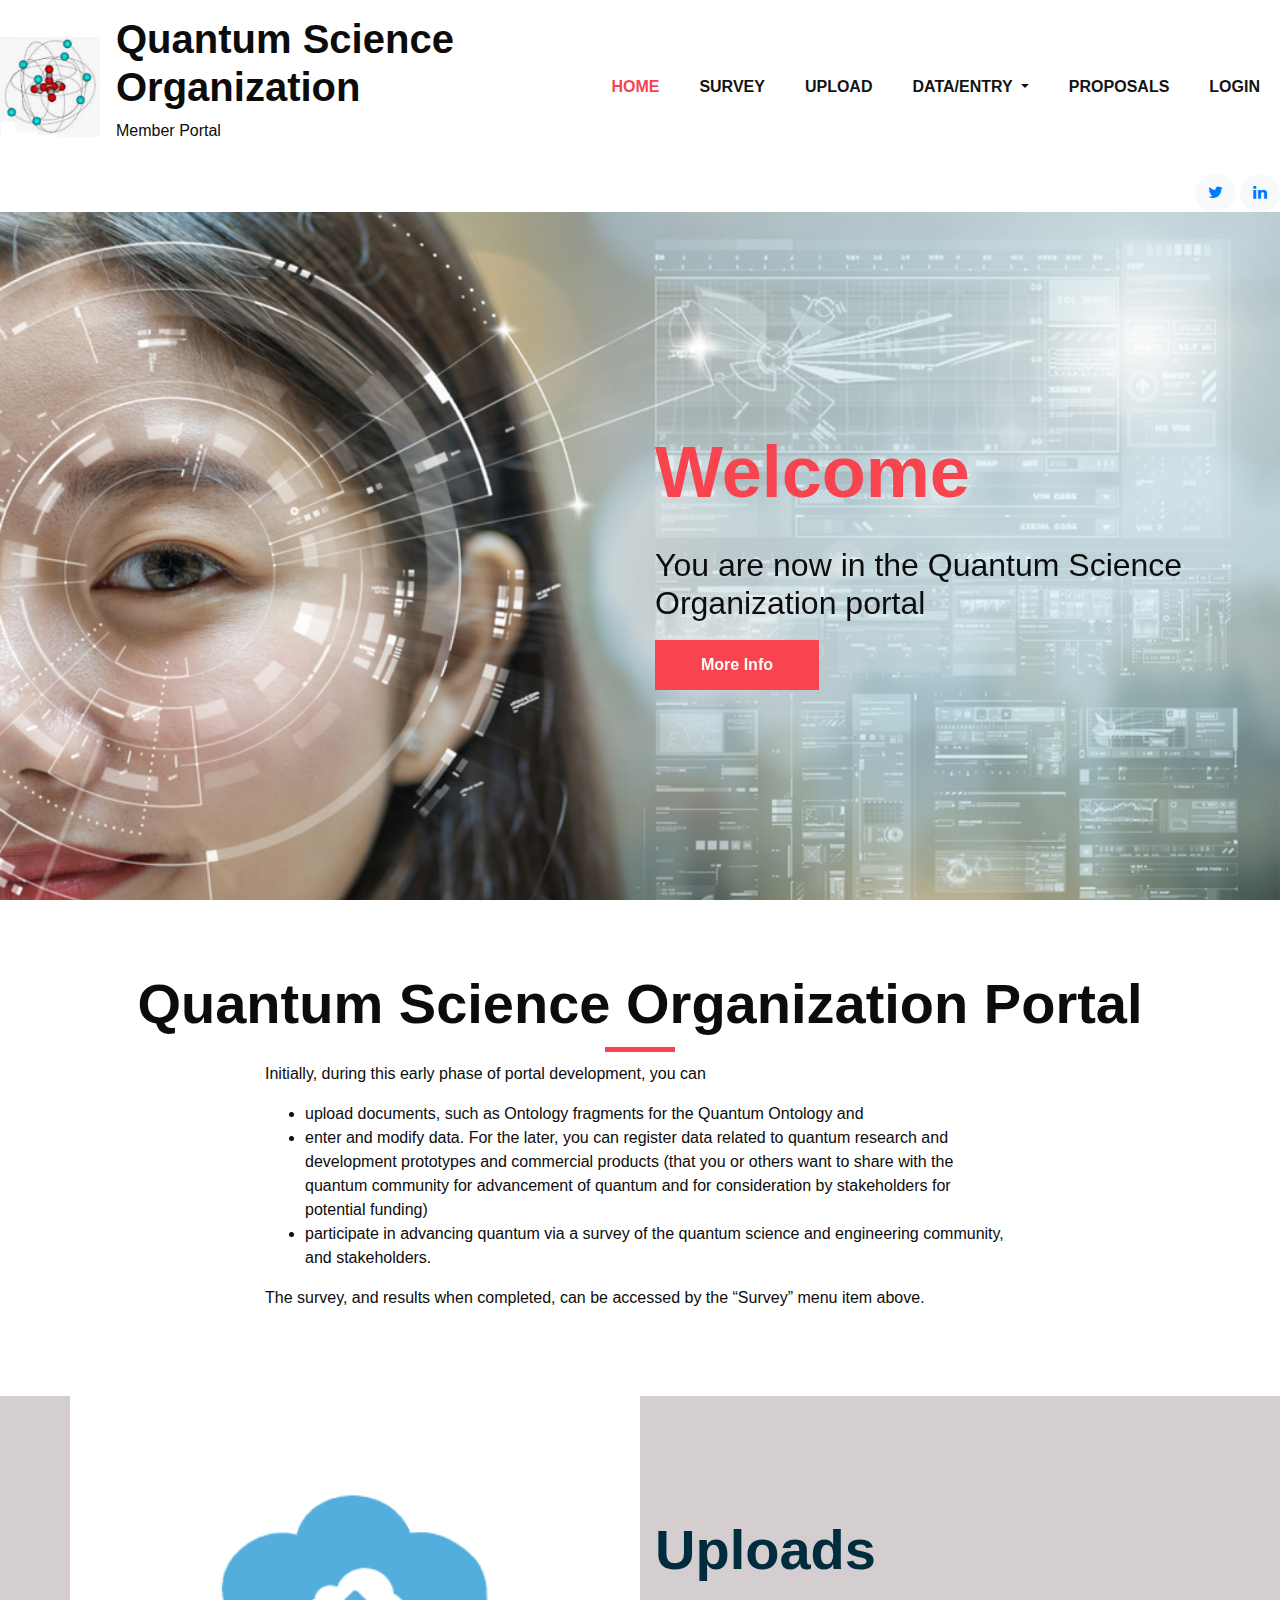
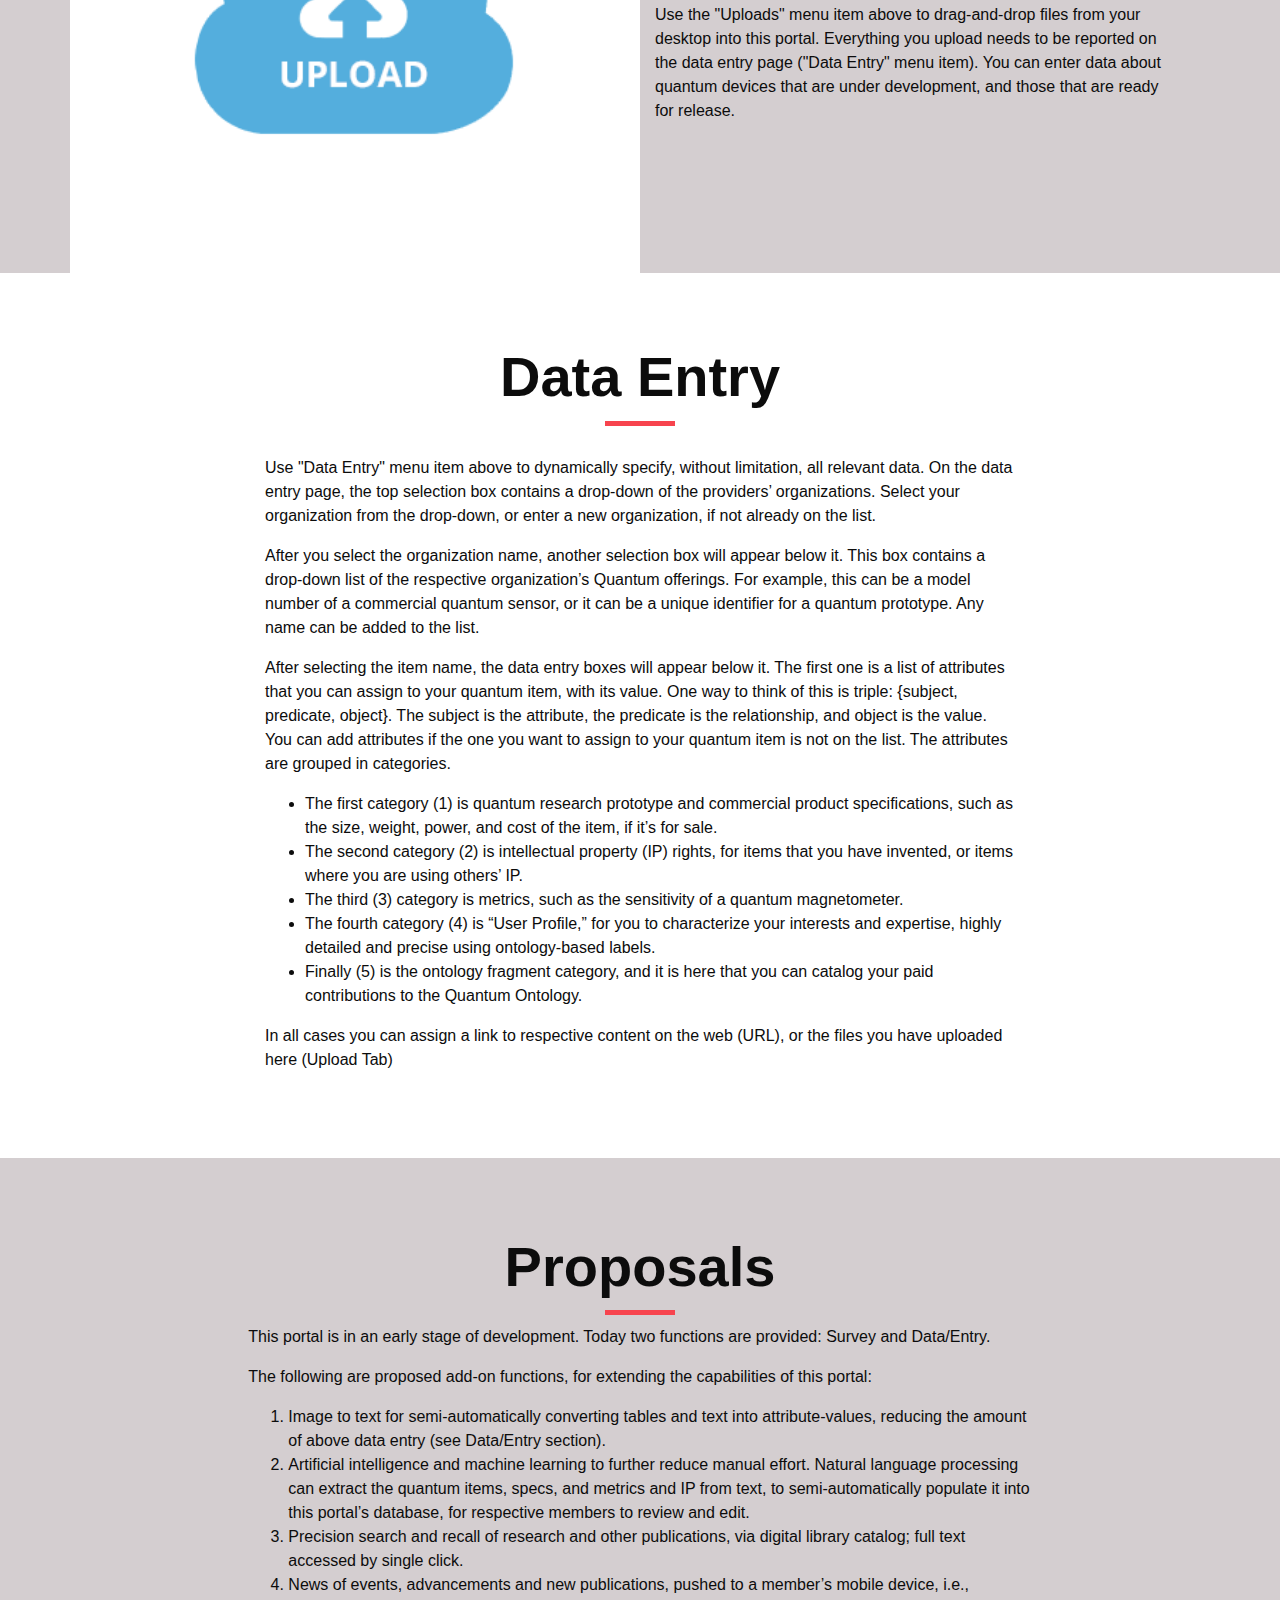
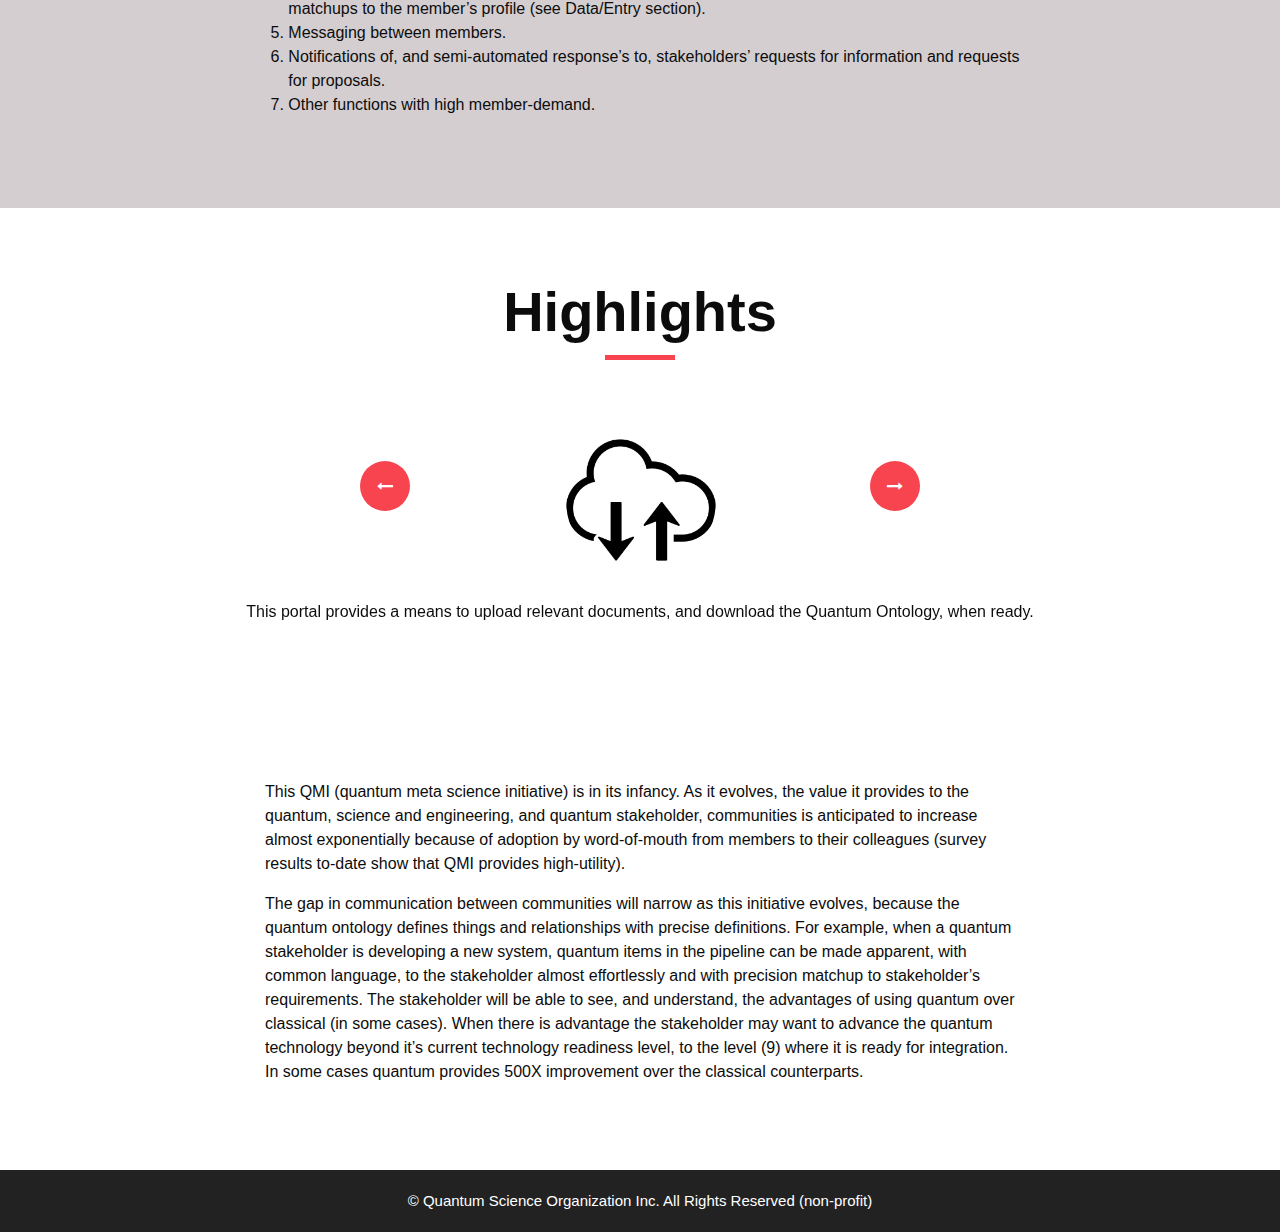
<file: index.html>
<!DOCTYPE html>
<html>
<head>
    <!-- Basic -->
    <meta charset="utf-8"/>
    <meta http-equiv="X-UA-Compatible" content="IE=edge"/>
    <!-- Mobile Metas -->
    <meta name="viewport" content="width=device-width, initial-scale=1, shrink-to-fit=no"/>
    <!-- Site Metas -->
    <meta name="keywords" content=""/>
    <meta name="description" content=""/>
    <meta name="author" content=""/>
    <link rel="shortcut icon" href="images/favicon.png" type="">
    <title>Quantum Science Member Portal</title>
    <!-- bootstrap core css -->
    <link rel="stylesheet" type="text/css" href="css/bootstrap.css"/>
    <!-- font awesome style -->
    <link href="css/font-awesome.min.css" rel="stylesheet"/>
    <!-- Custom styles for this template -->
    <link href="css/style.css" rel="stylesheet"/>
    <!-- responsive style -->
    <link href="css/responsive.css" rel="stylesheet"/>
</head>
<body>
<div class="hero_area">
    <!-- header section strats -->
    <header class="header_section">
        <div>
            <nav class="navbar navbar-expand-lg custom_nav-container ">
                <a class="navbar-brand" href="index.html"><img width="100" src="images/quantum-logo.png" alt="#"/></a>
                <div><h1 class="site-title">Quantum Science Organization</h1>
                    <p>Member Portal</p></div>
                <button class="navbar-toggler" type="button" data-toggle="collapse"
                        data-target="#navbarSupportedContent" aria-controls="navbarSupportedContent"
                        aria-expanded="false" aria-label="Toggle navigation">
                    <span class=""> </span>
                </button>
                <div class="collapse navbar-collapse" id="navbarSupportedContent">
                    <ul class="navbar-nav">
                        <li class="nav-item active">
                            <a class="nav-link" href="index.html">Home <span class="sr-only">(current)</span></a>
                        </li>
                        <li class="nav-item">
                            <a class="nav-link" href="survey.html">Survey</a>
                        </li>
                        <li class="nav-item">
                            <a class="nav-link" href="upload.html">Upload</a>
                        </li>
                        <li class="nav-item dropdown">
                            <a class="nav-link dropdown-toggle" href="#" data-toggle="dropdown" role="button"
                               aria-haspopup="true" aria-expanded="true"> <span class="nav-label">Data/Entry</span>
                                <span class="caret"></span></a>
                            <ul class="dropdown-menu">
                                <li><a href="products.html">Products/Prototypes</a></li>
                                <li><a href="profile.html">Profile</a></li>
                            </ul>
                        </li>
                        <li class="nav-item">
                            <a class="nav-link" href="proposals.html">Proposals</a>
                        </li>
                        <li class="nav-item">
                            <a class="nav-link" href="login.html">Login</a>
                        </li>

                    </ul>
                </div>
            </nav>
        </div>
    </header>
    <!-- end header section -->

    <section>
        <div class="row">
            <div class="col-md-12 text-right">

                <a class="btn btn-light btn-sm-square rounded-circle ms-3" target="_blank"
                   href="https://twitter.com/QuantumSciOrg">
                    <small class="fa fa-twitter text-primary"></small>
                </a>

                <a class="btn btn-light btn-sm-square rounded-circle ms-3" target="_blank"
                   href="http://linkedin.com/in/quantumsciorg">
                    <small class="fa fa-linkedin text-primary"></small>
                </a>
            </div>
        </div>
    </section>

    <!-- slider section -->
    <section class="slider_section ">
        <div class="slider_bg_box">
            <img src="images/slider-bg.jpg" alt="">
        </div>
        <div id="customCarousel1" class="carousel slide" data-ride="carousel">
            <div class="carousel-inner">
                <div class="carousel-item active">
                    <div class="container ">
                        <div class="row justify-content-end">
                            <div class="col-md-7 col-lg-6">
                                <div class="detail-box">
                                    <h1>
                                    <span>
                                    Welcome
                                    </span>
                                    </h1>
                                    <br>
                                    <h2>You are now in the Quantum Science Organization portal</h2>

                                    <div class="btn-box">
                                        <a href="#more" class="btn1">
                                            More Info
                                        </a>
                                    </div>
                                </div>
                            </div>
                        </div>
                    </div>
                </div>
                <div class="carousel-item ">
                    <div class="container ">
                        <div class="row justify-content-end">
                            <div class="col-md-7 col-lg-6 ">
                                <div class="detail-box">
                                    <h1>
                                    <span>
                                    Uploads
                                    </span>
                                    </h1>
                                    <br/>
                                    <h2>Use the Uploads menu item above to drag-and-drop files from your desktop into
                                        this portal</h2>
                                    <div class="btn-box">
                                        <a href="#more" class="btn1">
                                            More Info
                                        </a>
                                    </div>
                                </div>
                            </div>
                        </div>
                    </div>
                </div>
                <div class="carousel-item">
                    <div class="container ">
                        <div class="row justify-content-end">
                            <div class="col-md-7 col-lg-6 ">
                                <div class="detail-box">
                                    <h1>
                                    <span>
                                   Data Entry
                                    </span>
                                    </h1>
                                    <br/>
                                    <h2>Use Data Entry menu item above to dynamically specify, without limitation, all
                                        relevant data. </h2>
                                    <div class="btn-box">
                                        <a href="#more" class="btn1">
                                            More Info
                                        </a>
                                    </div>
                                </div>
                            </div>
                        </div>
                    </div>
                </div>
            </div>
          <!--  <div class="container">
                <ol class="carousel-indicators">
                    <li data-target="#customCarousel1" data-slide-to="0" class="active"></li>
                    <li data-target="#customCarousel1" data-slide-to="1"></li>
                    <li data-target="#customCarousel1" data-slide-to="2"></li>
                </ol>
            </div>-->
        </div>
    </section>
    <!-- end slider section -->
</div>
<!-- why section -->
<section class="why_section layout_padding">
    <div class="container" id="more">
        <div class="heading_container heading_center">
            <h2>
                Quantum Science Organization Portal
            </h2>
        </div>
        <div class="row">
            <div class="col-md-8 mx-auto">
                <p>Initially, during this early phase of portal development, you can
                <ul>
                    <li>upload documents, such as
                        Ontology fragments for the Quantum Ontology and
                    </li>
                    <li>enter and modify data. For the later, you can
                        register data related to quantum research and development prototypes and commercial products
                        (that
                        you or others want to share with the quantum community for advancement of quantum and for
                        consideration by stakeholders for potential funding)
                    </li>
                    <li>
                        participate in advancing quantum via a
                        survey of the quantum science and engineering community, and stakeholders.
                    </li>
                </ul>
                The survey, and results
                when completed, can be accessed by the “Survey” menu item above.</p>
            </div>
        </div>
    </div>
</section>
<!-- end why section -->

<!-- arrival section -->
<section class="arrival_section">
    <div class="container">
        <div class="box">
            <div class="arrival_bg_box">
                <img src="images/upload.png" alt="">
            </div>
            <div class="row">
                <div class="col-md-6 ml-auto">
                    <div class="heading_container remove_line_bt">
                        <h2>
                            Uploads
                        </h2>
                    </div>
                    <p style="margin-top: 20px;margin-bottom: 30px;">
                        Use the "Uploads" menu item above to drag-and-drop files from your desktop into this portal.
                        Everything you upload needs to be reported on the data entry page ("Data Entry" menu item). You
                        can enter data about quantum devices that are under development, and those that are ready for
                        release.
                    </p>
                </div>
            </div>
        </div>
    </div>
</section>
<!-- end arrival section -->

<!-- product section -->
<section class="product_section layout_padding">
    <div class="container">
        <div class="heading_container heading_center">
            <h2>
                Data Entry
            </h2>
        </div>
        <div class="row">
            <div class="col-md-8 mx-auto">
                <p>Use "Data Entry" menu item above to dynamically specify, without limitation, all relevant data. On
                    the data entry page, the top selection box contains a drop-down of the providers’ organizations.
                    Select your organization from the drop-down, or enter a new organization, if not already on the
                    list.</p>
                <p>After you select the organization name, another selection box will appear below it. This box contains
                    a drop-down list of the respective organization’s Quantum offerings. For example, this can be a
                    model number of a commercial quantum sensor, or it can be a unique identifier for a quantum
                    prototype. Any name can be added to the list.</p>
                <p>After selecting the item name, the data entry boxes will appear below it. The first one is a list of
                    attributes that you can assign to your quantum item, with its value. One way to think of this is
                    triple: {subject, predicate, object}. The subject is the attribute, the predicate is the
                    relationship, and object is the value. You can add attributes if the one you want to assign to your
                    quantum item is not on the list. The attributes are grouped in categories.
                <ul>
                    <li>The first category (1) is
                        quantum research prototype and commercial product specifications, such as the size, weight,
                        power,
                        and cost of the item, if it’s for sale.
                    </li>
                    <li>The second category (2) is intellectual property (IP)
                        rights, for items that you have invented, or items where you are using others’ IP.
                    </li>
                    <li>The third (3)
                        category is metrics, such as the sensitivity of a quantum magnetometer.
                    </li>
                    <li>The fourth category (4) is
                        “User Profile,” for you to characterize your interests and expertise, highly detailed and
                        precise
                        using ontology-based labels.
                    </li>
                    <li>Finally (5) is the ontology fragment category, and it is here that you
                        can catalog your paid contributions to the Quantum Ontology.
                    </li>
                </ul>
                </p>
                <p>In all cases you can assign a link to respective content on the web (URL), or the files you have
                    uploaded here (Upload Tab)</p>
            </div>
        </div>
    </div>
</section>
<!-- end product section -->

<!-- subscribe section -->
<section class="subscribe_section">
    <div class="container-fuild">
        <div class="box">
            <div class="heading_container heading_center">
                <h2>Proposals</h2>
            </div>
            <div class="row">
                <div class="col-md-8 mx-auto">
                    <p>This portal is in an early stage of development. Today two functions are provided:
                        Survey
                        and
                        Data/Entry.</p>
                    <p>The following are proposed add-on functions, for extending the capabilities of this
                        portal:</p>
                    <ol>
                        <li> Image to text for semi-automatically converting tables and text into
                            attribute-values,
                            reducing the amount of above data entry (see Data/Entry section).
                        </li>
                        <li>Artificial intelligence and machine learning to further reduce manual effort.
                            Natural
                            language processing can extract the quantum items, specs, and metrics and IP
                            from
                            text,
                            to semi-automatically populate it into this portal’s database, for respective
                            members to
                            review and edit.
                        </li>
                        <li>Precision search and recall of research and other publications, via digital
                            library
                            catalog; full text accessed by single click.
                        </li>
                        <li>News of events, advancements and new publications, pushed to a member’s mobile
                            device,
                            i.e., matchups to the member’s profile (see Data/Entry section).
                        </li>
                        <li>Messaging between members.</li>
                        <li> Notifications of, and semi-automated response’s to, stakeholders’ requests for
                            information and requests for proposals.
                        </li>
                        <li>Other functions with high member-demand.</li>
                    </ol>
                </div>
            </div>
        </div>
    </div>
</section>
<!-- end subscribe section -->
<!-- client section -->
<section class="client_section layout_padding">
    <div class="container">
        <div class="heading_container heading_center">
            <h2>
                Highlights
            </h2>
        </div>
        <div id="carouselExample3Controls" class="carousel slide" data-ride="carousel">
            <div class="carousel-inner">
                <div class="carousel-item active">
                    <div class="box col-lg-10 mx-auto">
                        <div class="img_container">
                            <div class="img-box">
                                <div class="img_box-inner">
                                    <img src="images/upload_download.png" alt="">
                                </div>
                            </div>
                        </div>
                        <div class="detail-box">
                            <p>
                                This portal provides a means to upload relevant documents, and download the Quantum
                                Ontology, when ready.
                            </p>
                        </div>
                    </div>
                </div>
                <div class="carousel-item">
                    <div class="box col-lg-10 mx-auto">
                        <div class="img_container">
                            <div class="img-box">
                                <div class="img_box-inner">
                                    <img src="images/form.jpg" alt="">
                                </div>
                            </div>
                        </div>
                        <div class="detail-box">
                            <p>
                                This portal currently affords members the capability to specify their interests and
                                expertise and enter quantum device specs and metrics, etc., in ontological form.
                            </p>
                        </div>
                    </div>
                </div>
                <div class="carousel-item">
                    <div class="box col-lg-10 mx-auto">
                        <div class="img_container">
                            <div class="img-box">
                                <div class="img_box-inner">
                                    <img src="images/match.png" alt="">
                                </div>
                            </div>
                        </div>
                        <div class="detail-box">

                            <p>
                                This portal provides a means to match-up members’ interests and expertise, and
                                offerings, to stakeholder/funders’ requests for information (RFIs) and requests for
                                proposal (RFPs).
                            </p>
                        </div>
                    </div>
                </div>
                <div class="carousel-item">
                    <div class="box col-lg-10 mx-auto">
                        <div class="img_container">
                            <div class="img-box">
                                <div class="img_box-inner">
                                    <img src="images/iso.png" alt="">
                                </div>
                            </div>
                        </div>
                        <div class="detail-box">

                            <p>
                                QMI’s Quantum Ontology is evolving under the international standard (ISO) and is
                                positioned to become ubiquitous, persistent, and easily accessible by the quantum
                                science and engineering, and stakeholder, communities.
                            </p>
                        </div>
                    </div>
                </div>
            </div>
            <div class="carousel_btn_box">
                <a class="carousel-control-prev" href="#carouselExample3Controls" role="button" data-slide="prev">
                    <i class="fa fa-long-arrow-left" aria-hidden="true"></i>
                    <span class="sr-only">Previous</span>
                </a>
                <a class="carousel-control-next" href="#carouselExample3Controls" role="button" data-slide="next">
                    <i class="fa fa-long-arrow-right" aria-hidden="true"></i>
                    <span class="sr-only">Next</span>
                </a>
            </div>
        </div>
    </div>
</section>

<!-- why section -->
<section class="why_section layout_padding">
    <div class="container">
        <div class="row">
            <div class="col-md-8 mx-auto">
                <p>This QMI (quantum meta science initiative) is in its infancy. As it evolves, the value it provides to
                    the quantum, science and engineering, and quantum stakeholder, communities is anticipated to
                    increase almost exponentially because of adoption by word-of-mouth from members to their colleagues
                    (survey results to-date show that QMI provides high-utility).
                </p>
                <p>The gap in communication between communities will narrow as this initiative evolves, because the
                    quantum ontology defines things and relationships with precise definitions. For example, when a
                    quantum stakeholder is developing a new system, quantum items in the pipeline can be made apparent,
                    with common language, to the stakeholder almost effortlessly and with precision matchup to
                    stakeholder’s requirements. The stakeholder will be able to see, and understand, the advantages of
                    using quantum over classical (in some cases). When there is advantage the stakeholder may want to
                    advance the quantum technology beyond it’s current technology readiness level, to the level (9)
                    where it is ready for integration. In some cases quantum provides 500X improvement over the
                    classical counterparts.

                </p>
            </div>
        </div>
    </div>
</section>
<!-- end why section -->
<!-- end client section -->
<!-- footer start
<footer>
    <div class="container">
        <div class="row">
            <div class="col-md-4">
                <div class="full">
                    <div class="logo_footer">
                        <a href="#"><img width="210" src="images/logo.png" alt="#"/></a>
                    </div>
                    <div class="information_f">
                        <p><strong>ADDRESS:</strong> 28 White tower, Street Name New York City, USA</p>
                        <p><strong>TELEPHONE:</strong> +91 987 654 3210</p>
                        <p><strong>EMAIL:</strong> yourmain@gmail.com</p>
                    </div>
                </div>
            </div>
            <div class="col-md-8">
                <div class="row">
                    <div class="col-md-7">
                        <div class="row">
                            <div class="col-md-6">
                                <div class="widget_menu">
                                    <h3>Menu</h3>
                                    <ul>
                                        <li><a href="#">Home</a></li>
                                        <li><a href="#">About</a></li>
                                        <li><a href="#">Services</a></li>
                                        <li><a href="#">Testimonial</a></li>
                                        <li><a href="#">Blog</a></li>
                                        <li><a href="#">Contact</a></li>
                                    </ul>
                                </div>
                            </div>
                            <div class="col-md-6">
                                <div class="widget_menu">
                                    <h3>Account</h3>
                                    <ul>
                                        <li><a href="#">Account</a></li>
                                        <li><a href="#">Checkout</a></li>
                                        <li><a href="#">Login</a></li>
                                        <li><a href="#">Register</a></li>
                                        <li><a href="#">Shopping</a></li>
                                        <li><a href="#">Widget</a></li>
                                    </ul>
                                </div>
                            </div>
                        </div>
                    </div>
                    <div class="col-md-5">
                        <div class="widget_menu">
                            <h3>Newsletter</h3>
                            <div class="information_f">
                                <p>Subscribe by our newsletter and get update protidin.</p>
                            </div>
                            <div class="form_sub">
                                <form>
                                    <fieldset>
                                        <div class="field">
                                            <input type="email" placeholder="Enter Your Mail" name="email"/>
                                            <input type="submit" value="Subscribe"/>
                                        </div>
                                    </fieldset>
                                </form>
                            </div>
                        </div>
                    </div>
                </div>
            </div>
        </div>
    </div>
</footer>
 footer end -->
<div class="cpy_">
    <p class="mx-auto">© Quantum Science Organization Inc. All Rights Reserved (non-profit)
    </p>
</div>
<!-- jQery -->
<script src="js/jquery-3.4.1.min.js"></script>
<!-- popper js -->
<script src="js/popper.min.js"></script>
<!-- bootstrap js -->
<script src="js/bootstrap.js"></script>
<!-- custom js -->
<script src="js/custom.js"></script>
</body>
</html>
</file>
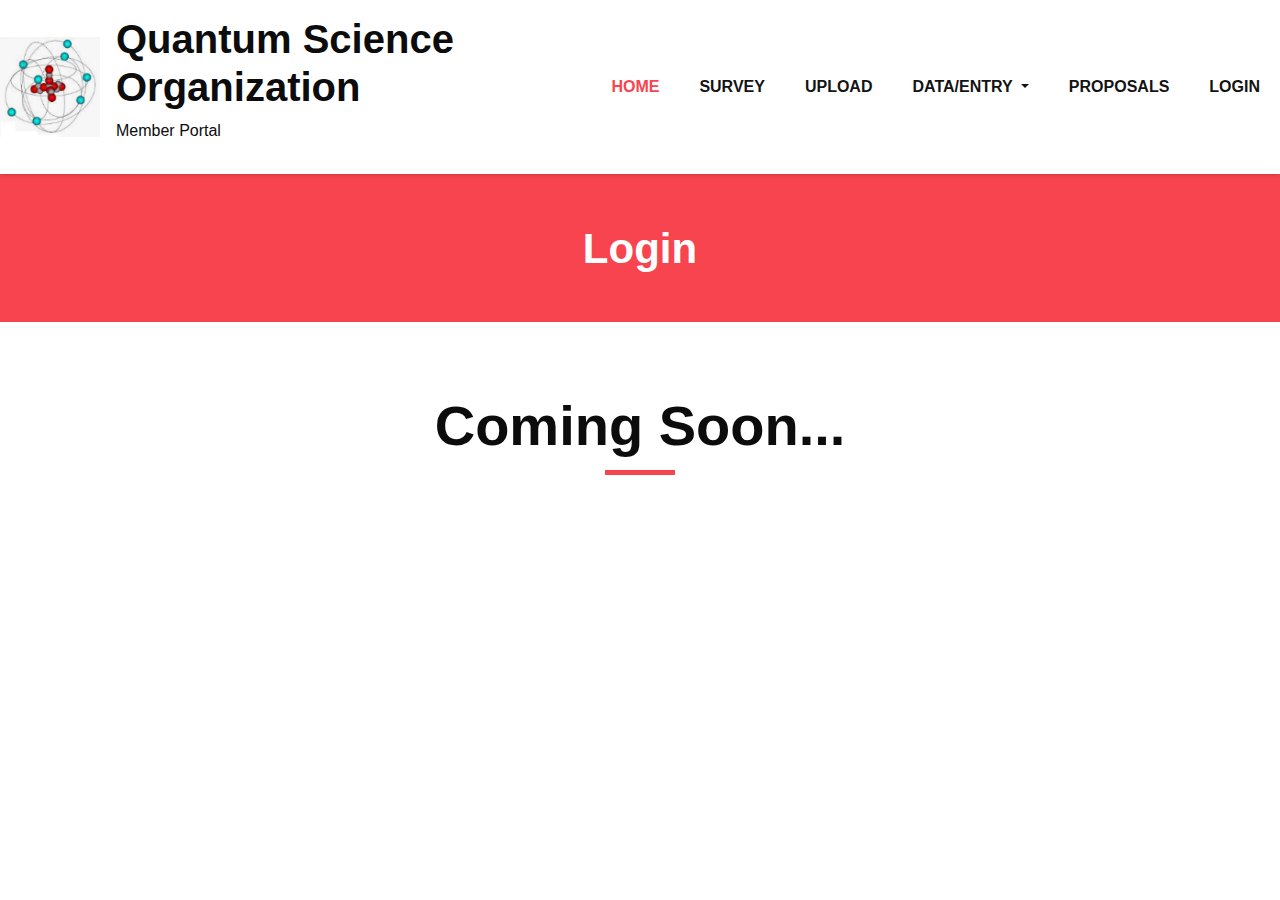
<file: login.html>
<!DOCTYPE html>
<html>
   <head>
      <!-- Basic -->
      <meta charset="utf-8" />
      <meta http-equiv="X-UA-Compatible" content="IE=edge" />
      <!-- Mobile Metas -->
      <meta name="viewport" content="width=device-width, initial-scale=1, shrink-to-fit=no" />
      <!-- Site Metas -->
      <meta name="keywords" content="" />
      <meta name="description" content="" />
      <meta name="author" content="" />
      <link rel="shortcut icon" href="images/favicon.png" type="">
      <title>Famms - Fashion HTML Template</title>
      <!-- bootstrap core css -->
      <link rel="stylesheet" type="text/css" href="css/bootstrap.css" />
      <!-- font awesome style -->
      <link href="css/font-awesome.min.css" rel="stylesheet" />
      <!-- Custom styles for this template -->
      <link href="css/style.css" rel="stylesheet" />
      <!-- responsive style -->
      <link href="css/responsive.css" rel="stylesheet" />
   </head>
   <body class="sub_page">
      <div class="hero_area">
         <!-- header section strats -->
         <header class="header_section">
            <div>
               <nav class="navbar navbar-expand-lg custom_nav-container ">
                  <a class="navbar-brand" href="index.html"><img width="100" src="images/quantum-logo.png" alt="#"/></a>
                  <div><h1 class="site-title">Quantum Science Organization</h1>
                     <p>Member Portal</p></div>
                  <button class="navbar-toggler" type="button" data-toggle="collapse"
                          data-target="#navbarSupportedContent" aria-controls="navbarSupportedContent"
                          aria-expanded="false" aria-label="Toggle navigation">
                     <span class=""> </span>
                  </button>
                  <div class="collapse navbar-collapse" id="navbarSupportedContent">
                     <ul class="navbar-nav">
                        <li class="nav-item active">
                           <a class="nav-link" href="index.html">Home <span class="sr-only">(current)</span></a>
                        </li>
                        <li class="nav-item">
                           <a class="nav-link" href="survey.html">Survey</a>
                        </li>
                        <li class="nav-item">
                           <a class="nav-link" href="upload.html">Upload</a>
                        </li>
                        <li class="nav-item dropdown">
                           <a class="nav-link dropdown-toggle" href="#" data-toggle="dropdown" role="button"
                              aria-haspopup="true" aria-expanded="true"> <span class="nav-label">Data/Entry</span>
                              <span class="caret"></span></a>
                           <ul class="dropdown-menu">
                              <li><a href="products.html">Products/Prototypes</a></li>
                              <li><a href="profile.html">Profile</a></li>
                           </ul>
                        </li>
                        <li class="nav-item">
                           <a class="nav-link" href="proposals.html">Proposals</a>
                        </li>
                        <li class="nav-item">
                           <a class="nav-link" href="login.html">Login</a>
                        </li>

                     </ul>
                  </div>
               </nav>
            </div>
         </header>
         <!-- end header section -->
      </div>
      <!-- inner page section -->
      <section class="inner_page_head">
         <div class="container_fuild">
            <div class="row">
               <div class="col-md-12">
                  <div class="full">
                     <h3>Login</h3>
                  </div>
               </div>
            </div>
         </div>
      </section>
      <!-- end inner page section -->
      <!-- why section -->
      <section class="why_section layout_padding">
         <div class="container">
            <div class="heading_container heading_center">
               <h2>
                  Coming Soon...
               </h2>
            </div>
         </div>
      </section>
      <!-- end arrival section -->
      <!-- footer section
      <footer class="footer_section">
         <div class="container">
            <div class="row">
               <div class="col-md-4 footer-col">
                  <div class="footer_contact">
                     <h4>
                        Reach at..
                     </h4>
                     <div class="contact_link_box">
                        <a href="">
                        <i class="fa fa-map-marker" aria-hidden="true"></i>
                        <span>
                        Location
                        </span>
                        </a>
                        <a href="">
                        <i class="fa fa-phone" aria-hidden="true"></i>
                        <span>
                        Call +01 1234567890
                        </span>
                        </a>
                        <a href="">
                        <i class="fa fa-envelope" aria-hidden="true"></i>
                        <span>
                        demo@gmail.com
                        </span>
                        </a>
                     </div>
                  </div>
               </div>
               <div class="col-md-4 footer-col">
                  <div class="footer_detail">
                     <a href="index.html" class="footer-logo">
                     Famms
                     </a>
                     <p>
                        Necessary, making this the first true generator on the Internet. It uses a dictionary of over 200 Latin words, combined with
                     </p>
                     <div class="footer_social">
                        <a href="">
                        <i class="fa fa-facebook" aria-hidden="true"></i>
                        </a>
                        <a href="">
                        <i class="fa fa-twitter" aria-hidden="true"></i>
                        </a>
                        <a href="">
                        <i class="fa fa-linkedin" aria-hidden="true"></i>
                        </a>
                        <a href="">
                        <i class="fa fa-instagram" aria-hidden="true"></i>
                        </a>
                        <a href="">
                        <i class="fa fa-pinterest" aria-hidden="true"></i>
                        </a>
                     </div>
                  </div>
               </div>
               <div class="col-md-4 footer-col">
                  <div class="map_container">
                     <div class="map">
                        <div id="googleMap"></div>
                     </div>
                  </div>
               </div>
            </div>
            <div class="footer-info">
               <div class="col-lg-7 mx-auto px-0">
                  <p>
                     &copy; <span id="displayYear"></span> All Rights Reserved By
                     <a href="https://html.design/">Free Html Templates</a><br>
         
                     Distributed By <a href="https://themewagon.com/" target="_blank">ThemeWagon</a>
                  </p>
               </div>
            </div>
         </div>
      </footer>
       footer section -->
      <!-- jQery -->
      <script src="js/jquery-3.4.1.min.js"></script>
      <!-- popper js -->
      <script src="js/popper.min.js"></script>
      <!-- bootstrap js -->
      <script src="js/bootstrap.js"></script>
      <!-- custom js -->
      <script src="js/custom.js"></script>
   </body>
</html>
</file>
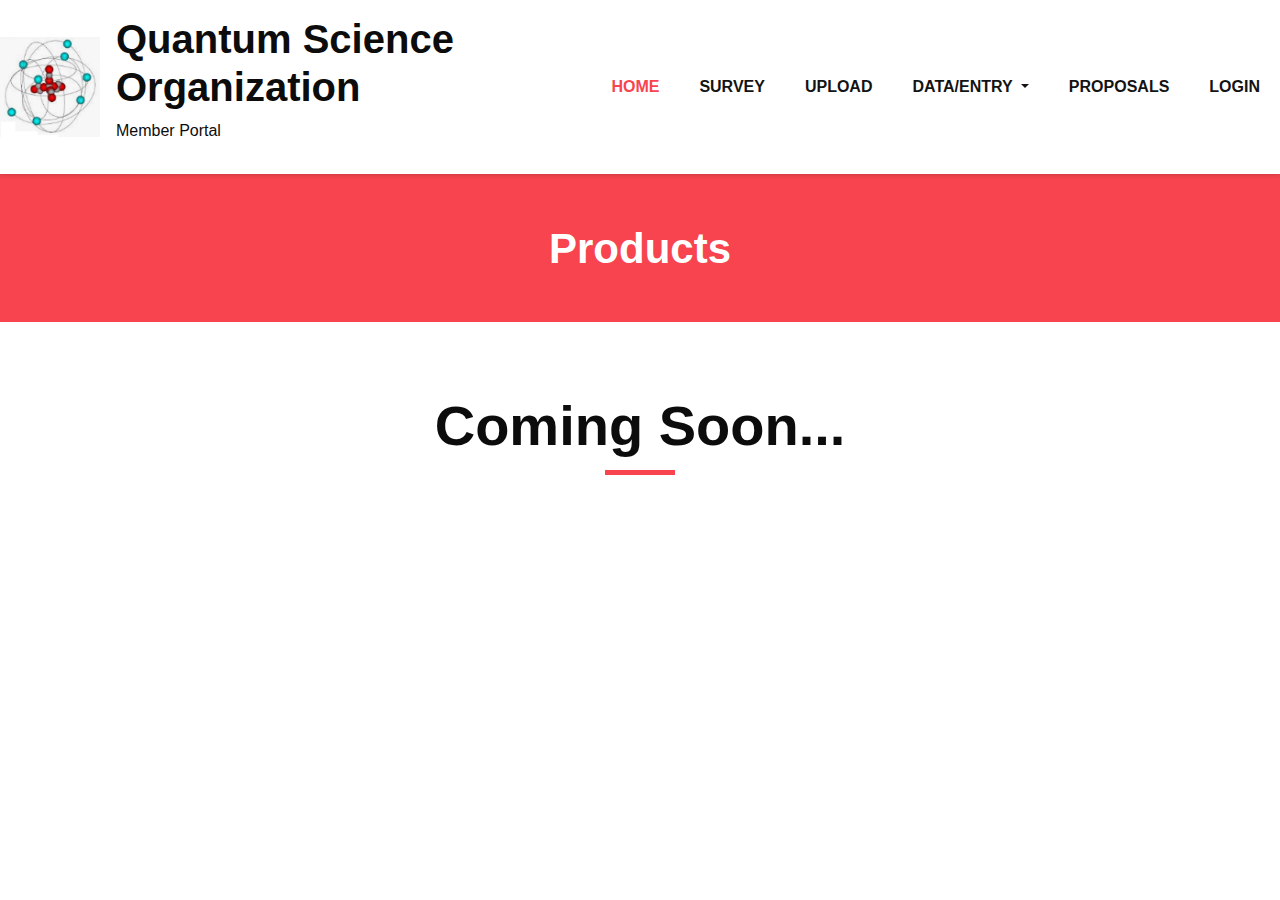
<file: products.html>
<!DOCTYPE html>
<html>
   <head>
      <!-- Basic -->
      <meta charset="utf-8" />
      <meta http-equiv="X-UA-Compatible" content="IE=edge" />
      <!-- Mobile Metas -->
      <meta name="viewport" content="width=device-width, initial-scale=1, shrink-to-fit=no" />
      <!-- Site Metas -->
      <meta name="keywords" content="" />
      <meta name="description" content="" />
      <meta name="author" content="" />
      <link rel="shortcut icon" href="images/favicon.png" type="">
      <title>Famms - Fashion HTML Template</title>
      <!-- bootstrap core css -->
      <link rel="stylesheet" type="text/css" href="css/bootstrap.css" />
      <!-- font awesome style -->
      <link href="css/font-awesome.min.css" rel="stylesheet" />
      <!-- Custom styles for this template -->
      <link href="css/style.css" rel="stylesheet" />
      <!-- responsive style -->
      <link href="css/responsive.css" rel="stylesheet" />
   </head>
   <body class="sub_page">
      <div class="hero_area">
         <!-- header section strats -->
         <header class="header_section">
            <div>
               <nav class="navbar navbar-expand-lg custom_nav-container ">
                  <a class="navbar-brand" href="index.html"><img width="100" src="images/quantum-logo.png" alt="#"/></a>
                  <div><h1 class="site-title">Quantum Science Organization</h1>
                     <p>Member Portal</p></div>
                  <button class="navbar-toggler" type="button" data-toggle="collapse"
                          data-target="#navbarSupportedContent" aria-controls="navbarSupportedContent"
                          aria-expanded="false" aria-label="Toggle navigation">
                     <span class=""> </span>
                  </button>
                  <div class="collapse navbar-collapse" id="navbarSupportedContent">
                     <ul class="navbar-nav">
                        <li class="nav-item active">
                           <a class="nav-link" href="index.html">Home <span class="sr-only">(current)</span></a>
                        </li>
                        <li class="nav-item">
                           <a class="nav-link" href="survey.html">Survey</a>
                        </li>
                        <li class="nav-item">
                           <a class="nav-link" href="upload.html">Upload</a>
                        </li>
                        <li class="nav-item dropdown">
                           <a class="nav-link dropdown-toggle" href="#" data-toggle="dropdown" role="button"
                              aria-haspopup="true" aria-expanded="true"> <span class="nav-label">Data/Entry</span>
                              <span class="caret"></span></a>
                           <ul class="dropdown-menu">
                              <li><a href="products.html">Products/Prototypes</a></li>
                              <li><a href="profile.html">Profile</a></li>
                           </ul>
                        </li>
                        <li class="nav-item">
                           <a class="nav-link" href="proposals.html">Proposals</a>
                        </li>
                        <li class="nav-item">
                           <a class="nav-link" href="login.html">Login</a>
                        </li>

                     </ul>
                  </div>
               </nav>
            </div>
         </header>
         <!-- end header section -->
      </div>
      <!-- inner page section -->
      <section class="inner_page_head">
         <div class="container_fuild">
            <div class="row">
               <div class="col-md-12">
                  <div class="full">
                     <h3>Products</h3>
                  </div>
               </div>
            </div>
         </div>
      </section>
      <!-- end inner page section -->
      <!-- why section -->
      <section class="why_section layout_padding">
         <div class="container">
            <div class="heading_container heading_center">
               <h2>
                  Coming Soon...
               </h2>
            </div>
         </div>
      </section>
      <!-- end arrival section -->
      <!-- footer section
      <footer class="footer_section">
         <div class="container">
            <div class="row">
               <div class="col-md-4 footer-col">
                  <div class="footer_contact">
                     <h4>
                        Reach at..
                     </h4>
                     <div class="contact_link_box">
                        <a href="">
                        <i class="fa fa-map-marker" aria-hidden="true"></i>
                        <span>
                        Location
                        </span>
                        </a>
                        <a href="">
                        <i class="fa fa-phone" aria-hidden="true"></i>
                        <span>
                        Call +01 1234567890
                        </span>
                        </a>
                        <a href="">
                        <i class="fa fa-envelope" aria-hidden="true"></i>
                        <span>
                        demo@gmail.com
                        </span>
                        </a>
                     </div>
                  </div>
               </div>
               <div class="col-md-4 footer-col">
                  <div class="footer_detail">
                     <a href="index.html" class="footer-logo">
                     Famms
                     </a>
                     <p>
                        Necessary, making this the first true generator on the Internet. It uses a dictionary of over 200 Latin words, combined with
                     </p>
                     <div class="footer_social">
                        <a href="">
                        <i class="fa fa-facebook" aria-hidden="true"></i>
                        </a>
                        <a href="">
                        <i class="fa fa-twitter" aria-hidden="true"></i>
                        </a>
                        <a href="">
                        <i class="fa fa-linkedin" aria-hidden="true"></i>
                        </a>
                        <a href="">
                        <i class="fa fa-instagram" aria-hidden="true"></i>
                        </a>
                        <a href="">
                        <i class="fa fa-pinterest" aria-hidden="true"></i>
                        </a>
                     </div>
                  </div>
               </div>
               <div class="col-md-4 footer-col">
                  <div class="map_container">
                     <div class="map">
                        <div id="googleMap"></div>
                     </div>
                  </div>
               </div>
            </div>
            <div class="footer-info">
               <div class="col-lg-7 mx-auto px-0">
                  <p>
                     &copy; <span id="displayYear"></span> All Rights Reserved By
                     <a href="https://html.design/">Free Html Templates</a><br>
         
                     Distributed By <a href="https://themewagon.com/" target="_blank">ThemeWagon</a>
                  </p>
               </div>
            </div>
         </div>
      </footer>
       footer section -->
      <!-- jQery -->
      <script src="js/jquery-3.4.1.min.js"></script>
      <!-- popper js -->
      <script src="js/popper.min.js"></script>
      <!-- bootstrap js -->
      <script src="js/bootstrap.js"></script>
      <!-- custom js -->
      <script src="js/custom.js"></script>
   </body>
</html>
</file>
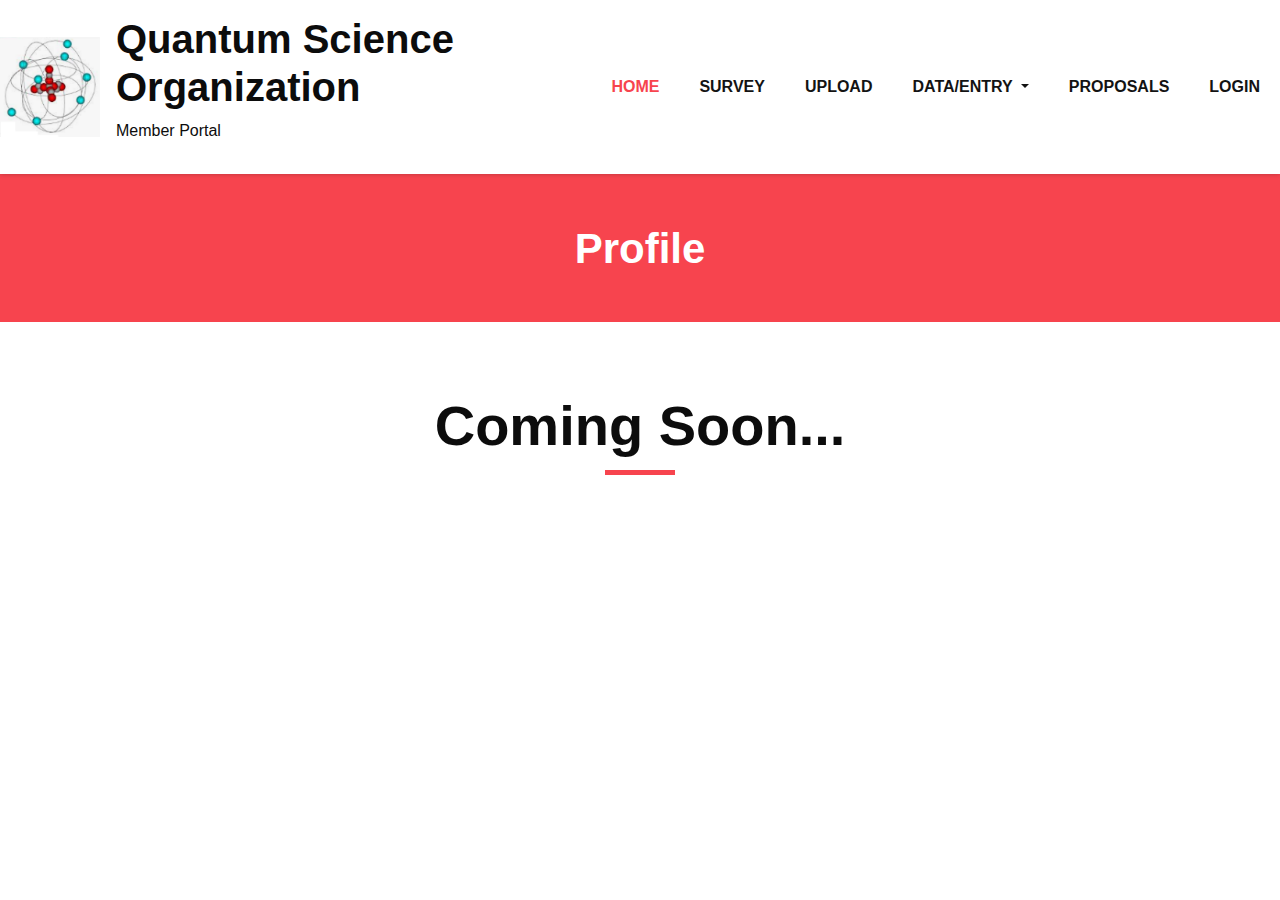
<file: profile.html>
<!DOCTYPE html>
<html>
   <head>
      <!-- Basic -->
      <meta charset="utf-8" />
      <meta http-equiv="X-UA-Compatible" content="IE=edge" />
      <!-- Mobile Metas -->
      <meta name="viewport" content="width=device-width, initial-scale=1, shrink-to-fit=no" />
      <!-- Site Metas -->
      <meta name="keywords" content="" />
      <meta name="description" content="" />
      <meta name="author" content="" />
      <link rel="shortcut icon" href="images/favicon.png" type="">
      <title>Famms - Fashion HTML Template</title>
      <!-- bootstrap core css -->
      <link rel="stylesheet" type="text/css" href="css/bootstrap.css" />
      <!-- font awesome style -->
      <link href="css/font-awesome.min.css" rel="stylesheet" />
      <!-- Custom styles for this template -->
      <link href="css/style.css" rel="stylesheet" />
      <!-- responsive style -->
      <link href="css/responsive.css" rel="stylesheet" />
   </head>
   <body class="sub_page">
      <div class="hero_area">
         <!-- header section strats -->
         <header class="header_section">
            <div>
               <nav class="navbar navbar-expand-lg custom_nav-container ">
                  <a class="navbar-brand" href="index.html"><img width="100" src="images/quantum-logo.png" alt="#"/></a>
                  <div><h1 class="site-title">Quantum Science Organization</h1>
                     <p>Member Portal</p></div>
                  <button class="navbar-toggler" type="button" data-toggle="collapse"
                          data-target="#navbarSupportedContent" aria-controls="navbarSupportedContent"
                          aria-expanded="false" aria-label="Toggle navigation">
                     <span class=""> </span>
                  </button>
                  <div class="collapse navbar-collapse" id="navbarSupportedContent">
                     <ul class="navbar-nav">
                        <li class="nav-item active">
                           <a class="nav-link" href="index.html">Home <span class="sr-only">(current)</span></a>
                        </li>
                        <li class="nav-item">
                           <a class="nav-link" href="survey.html">Survey</a>
                        </li>
                        <li class="nav-item">
                           <a class="nav-link" href="upload.html">Upload</a>
                        </li>
                        <li class="nav-item dropdown">
                           <a class="nav-link dropdown-toggle" href="#" data-toggle="dropdown" role="button"
                              aria-haspopup="true" aria-expanded="true"> <span class="nav-label">Data/Entry</span>
                              <span class="caret"></span></a>
                           <ul class="dropdown-menu">
                              <li><a href="products.html">Products/Prototypes</a></li>
                              <li><a href="profile.html">Profile</a></li>
                           </ul>
                        </li>
                        <li class="nav-item">
                           <a class="nav-link" href="proposals.html">Proposals</a>
                        </li>
                        <li class="nav-item">
                           <a class="nav-link" href="login.html">Login</a>
                        </li>

                     </ul>
                  </div>
               </nav>
            </div>
         </header>
         <!-- end header section -->
      </div>
      <!-- inner page section -->
      <section class="inner_page_head">
         <div class="container_fuild">
            <div class="row">
               <div class="col-md-12">
                  <div class="full">
                     <h3>Profile</h3>
                  </div>
               </div>
            </div>
         </div>
      </section>
      <!-- end inner page section -->
      <!-- why section -->
      <section class="why_section layout_padding">
         <div class="container">
            <div class="heading_container heading_center">
               <h2>
                  Coming Soon...
               </h2>
            </div>
         </div>
      </section>
      <!-- end arrival section -->
      <!-- footer section
      <footer class="footer_section">
         <div class="container">
            <div class="row">
               <div class="col-md-4 footer-col">
                  <div class="footer_contact">
                     <h4>
                        Reach at..
                     </h4>
                     <div class="contact_link_box">
                        <a href="">
                        <i class="fa fa-map-marker" aria-hidden="true"></i>
                        <span>
                        Location
                        </span>
                        </a>
                        <a href="">
                        <i class="fa fa-phone" aria-hidden="true"></i>
                        <span>
                        Call +01 1234567890
                        </span>
                        </a>
                        <a href="">
                        <i class="fa fa-envelope" aria-hidden="true"></i>
                        <span>
                        demo@gmail.com
                        </span>
                        </a>
                     </div>
                  </div>
               </div>
               <div class="col-md-4 footer-col">
                  <div class="footer_detail">
                     <a href="index.html" class="footer-logo">
                     Famms
                     </a>
                     <p>
                        Necessary, making this the first true generator on the Internet. It uses a dictionary of over 200 Latin words, combined with
                     </p>
                     <div class="footer_social">
                        <a href="">
                        <i class="fa fa-facebook" aria-hidden="true"></i>
                        </a>
                        <a href="">
                        <i class="fa fa-twitter" aria-hidden="true"></i>
                        </a>
                        <a href="">
                        <i class="fa fa-linkedin" aria-hidden="true"></i>
                        </a>
                        <a href="">
                        <i class="fa fa-instagram" aria-hidden="true"></i>
                        </a>
                        <a href="">
                        <i class="fa fa-pinterest" aria-hidden="true"></i>
                        </a>
                     </div>
                  </div>
               </div>
               <div class="col-md-4 footer-col">
                  <div class="map_container">
                     <div class="map">
                        <div id="googleMap"></div>
                     </div>
                  </div>
               </div>
            </div>
            <div class="footer-info">
               <div class="col-lg-7 mx-auto px-0">
                  <p>
                     &copy; <span id="displayYear"></span> All Rights Reserved By
                     <a href="https://html.design/">Free Html Templates</a><br>
         
                     Distributed By <a href="https://themewagon.com/" target="_blank">ThemeWagon</a>
                  </p>
               </div>
            </div>
         </div>
      </footer>
       footer section -->
      <!-- jQery -->
      <script src="js/jquery-3.4.1.min.js"></script>
      <!-- popper js -->
      <script src="js/popper.min.js"></script>
      <!-- bootstrap js -->
      <script src="js/bootstrap.js"></script>
      <!-- custom js -->
      <script src="js/custom.js"></script>
   </body>
</html>
</file>
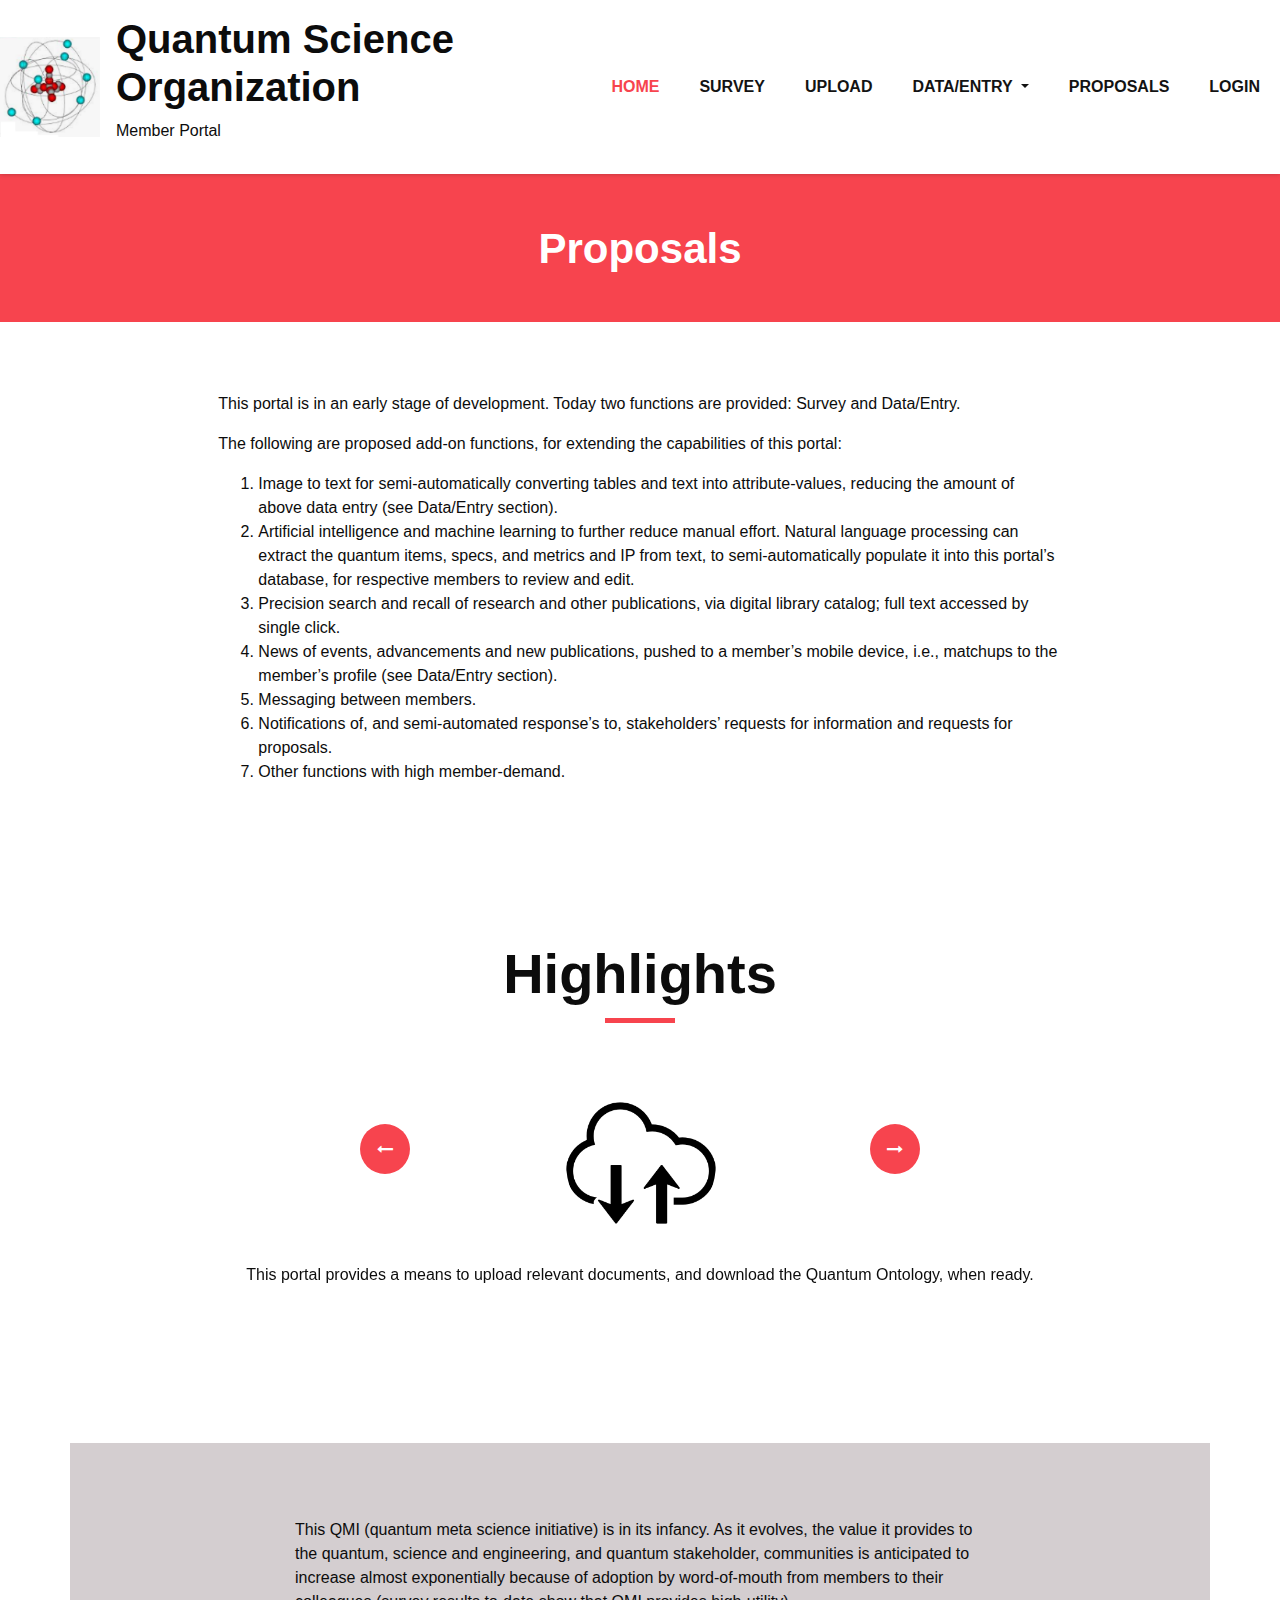
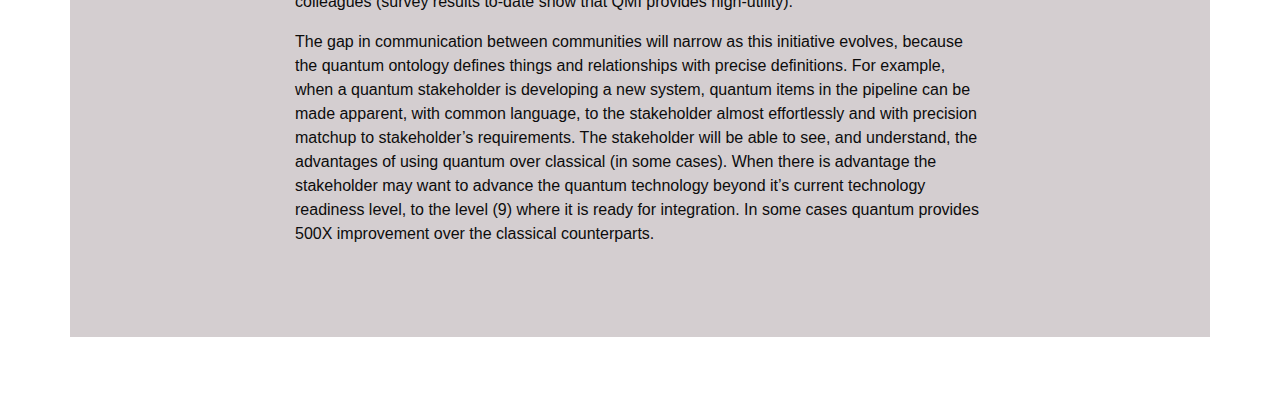
<file: proposals.html>
<!DOCTYPE html>
<html>
<head>
    <!-- Basic -->
    <meta charset="utf-8"/>
    <meta http-equiv="X-UA-Compatible" content="IE=edge"/>
    <!-- Mobile Metas -->
    <meta name="viewport" content="width=device-width, initial-scale=1, shrink-to-fit=no"/>
    <!-- Site Metas -->
    <meta name="keywords" content=""/>
    <meta name="description" content=""/>
    <meta name="author" content=""/>
    <link rel="shortcut icon" href="images/favicon.png" type="">
    <title>Famms - Fashion HTML Template</title>
    <!-- bootstrap core css -->
    <link rel="stylesheet" type="text/css" href="css/bootstrap.css"/>
    <!-- font awesome style -->
    <link href="css/font-awesome.min.css" rel="stylesheet"/>
    <!-- Custom styles for this template -->
    <link href="css/style.css" rel="stylesheet"/>
    <!-- responsive style -->
    <link href="css/responsive.css" rel="stylesheet"/>
</head>
<body class="sub_page">
<div class="hero_area">
    <!-- header section strats -->
    <header class="header_section">
        <div>
            <nav class="navbar navbar-expand-lg custom_nav-container ">
                <a class="navbar-brand" href="index.html"><img width="100" src="images/quantum-logo.png" alt="#"/></a>
                <div><h1 class="site-title">Quantum Science Organization</h1>
                    <p>Member Portal</p></div>
                <button class="navbar-toggler" type="button" data-toggle="collapse"
                        data-target="#navbarSupportedContent" aria-controls="navbarSupportedContent"
                        aria-expanded="false" aria-label="Toggle navigation">
                    <span class=""> </span>
                </button>
                <div class="collapse navbar-collapse" id="navbarSupportedContent">
                    <ul class="navbar-nav">
                        <li class="nav-item active">
                            <a class="nav-link" href="index.html">Home <span class="sr-only">(current)</span></a>
                        </li>
                        <li class="nav-item">
                            <a class="nav-link" href="survey.html">Survey</a>
                        </li>
                        <li class="nav-item">
                            <a class="nav-link" href="upload.html">Upload</a>
                        </li>
                        <li class="nav-item dropdown">
                            <a class="nav-link dropdown-toggle" href="#" data-toggle="dropdown" role="button"
                               aria-haspopup="true" aria-expanded="true"> <span class="nav-label">Data/Entry</span>
                                <span class="caret"></span></a>
                            <ul class="dropdown-menu">
                                <li><a href="products.html">Products/Prototypes</a></li>
                                <li><a href="profile.html">Profile</a></li>
                            </ul>
                        </li>
                        <li class="nav-item">
                            <a class="nav-link" href="proposals.html">Proposals</a>
                        </li>
                        <li class="nav-item">
                            <a class="nav-link" href="login.html">Login</a>
                        </li>

                    </ul>
                </div>
            </nav>
        </div>
    </header>
    <!-- end header section -->
</div>
<!-- inner page section -->
<section class="inner_page_head">
    <div class="container_fuild">
        <div class="row">
            <div class="col-md-12">
                <div class="full">
                    <h3>Proposals</h3>
                </div>
            </div>
        </div>
    </div>
</section>
<!-- why section -->

<section class="why_section layout_padding">
    <div class="container-fuild">
        <div class="row">
            <div class="col-md-8 mx-auto">
                <p>This portal is in an early stage of development. Today two functions are provided:
                    Survey
                    and
                    Data/Entry.</p>
                <p>The following are proposed add-on functions, for extending the capabilities of this
                    portal:</p>
                <ol>
                    <li> Image to text for semi-automatically converting tables and text into
                        attribute-values,
                        reducing the amount of above data entry (see Data/Entry section).
                    </li>
                    <li>Artificial intelligence and machine learning to further reduce manual effort.
                        Natural
                        language processing can extract the quantum items, specs, and metrics and IP
                        from
                        text,
                        to semi-automatically populate it into this portal’s database, for respective
                        members to
                        review and edit.
                    </li>
                    <li>Precision search and recall of research and other publications, via digital
                        library
                        catalog; full text accessed by single click.
                    </li>
                    <li>News of events, advancements and new publications, pushed to a member’s mobile
                        device,
                        i.e., matchups to the member’s profile (see Data/Entry section).
                    </li>
                    <li>Messaging between members.</li>
                    <li> Notifications of, and semi-automated response’s to, stakeholders’ requests for
                        information and requests for proposals.
                    </li>
                    <li>Other functions with high member-demand.</li>
                </ol>
            </div>
        </div>
    </div>
</section>
<!-- end subscribe section -->
<!-- client section -->
<section class="client_section layout_padding">
    <div class="container">
        <div class="heading_container heading_center">
            <h2>
                Highlights
            </h2>
        </div>
        <div id="carouselExample3Controls" class="carousel slide" data-ride="carousel">
            <div class="carousel-inner">
                <div class="carousel-item active">
                    <div class="box col-lg-10 mx-auto">
                        <div class="img_container">
                            <div class="img-box">
                                <div class="img_box-inner">
                                    <img src="images/upload_download.png" alt="">
                                </div>
                            </div>
                        </div>
                        <div class="detail-box">
                            <p>
                                This portal provides a means to upload relevant documents, and download the Quantum
                                Ontology, when ready.
                            </p>
                        </div>
                    </div>
                </div>
                <div class="carousel-item">
                    <div class="box col-lg-10 mx-auto">
                        <div class="img_container">
                            <div class="img-box">
                                <div class="img_box-inner">
                                    <img src="images/form.jpg" alt="">
                                </div>
                            </div>
                        </div>
                        <div class="detail-box">
                            <p>
                                This portal currently affords members the capability to specify their interests and
                                expertise and enter quantum device specs and metrics, etc., in ontological form.
                            </p>
                        </div>
                    </div>
                </div>
                <div class="carousel-item">
                    <div class="box col-lg-10 mx-auto">
                        <div class="img_container">
                            <div class="img-box">
                                <div class="img_box-inner">
                                    <img src="images/match.png" alt="">
                                </div>
                            </div>
                        </div>
                        <div class="detail-box">

                            <p>
                                This portal provides a means to match-up members’ interests and expertise, and
                                offerings, to stakeholder/funders’ requests for information (RFIs) and requests for
                                proposal (RFPs).
                            </p>
                        </div>
                    </div>
                </div>
                <div class="carousel-item">
                    <div class="box col-lg-10 mx-auto">
                        <div class="img_container">
                            <div class="img-box">
                                <div class="img_box-inner">
                                    <img src="images/iso.png" alt="">
                                </div>
                            </div>
                        </div>
                        <div class="detail-box">

                            <p>
                                QMI’s Quantum Ontology is evolving under the international standard (ISO) and is
                                positioned to become ubiquitous, persistent, and easily accessible by the quantum
                                science and engineering, and stakeholder, communities.
                            </p>
                        </div>
                    </div>
                </div>
            </div>
            <div class="carousel_btn_box">
                <a class="carousel-control-prev" href="#carouselExample3Controls" role="button" data-slide="prev">
                    <i class="fa fa-long-arrow-left" aria-hidden="true"></i>
                    <span class="sr-only">Previous</span>
                </a>
                <a class="carousel-control-next" href="#carouselExample3Controls" role="button" data-slide="next">
                    <i class="fa fa-long-arrow-right" aria-hidden="true"></i>
                    <span class="sr-only">Next</span>
                </a>
            </div>
        </div>
    </div>
</section>

<!-- why section -->
<section class="subscribe_section layout_padding">
    <div class="container">
        <div class="box">
            <div class="row">
                <div class="col-md-8 mx-auto">
                    <p>This QMI (quantum meta science initiative) is in its infancy. As it evolves, the value it
                        provides to
                        the quantum, science and engineering, and quantum stakeholder, communities is anticipated to
                        increase almost exponentially because of adoption by word-of-mouth from members to their
                        colleagues
                        (survey results to-date show that QMI provides high-utility).
                    </p>
                    <p>The gap in communication between communities will narrow as this initiative evolves, because the
                        quantum ontology defines things and relationships with precise definitions. For example, when a
                        quantum stakeholder is developing a new system, quantum items in the pipeline can be made
                        apparent,
                        with common language, to the stakeholder almost effortlessly and with precision matchup to
                        stakeholder’s requirements. The stakeholder will be able to see, and understand, the advantages
                        of
                        using quantum over classical (in some cases). When there is advantage the stakeholder may want
                        to
                        advance the quantum technology beyond it’s current technology readiness level, to the level (9)
                        where it is ready for integration. In some cases quantum provides 500X improvement over the
                        classical counterparts.

                    </p>
                </div>
            </div>
        </div>
    </div>
</section>

<!-- end arrival section -->
<!-- footer section
<footer class="footer_section">
    <div class="container">
        <div class="row">
            <div class="col-md-4 footer-col">
                <div class="footer_contact">
                    <h4>
                        Reach at..
                    </h4>
                    <div class="contact_link_box">
                        <a href="">
                            <i class="fa fa-map-marker" aria-hidden="true"></i>
                            <span>
                        Location
                        </span>
                        </a>
                        <a href="">
                            <i class="fa fa-phone" aria-hidden="true"></i>
                            <span>
                        Call +01 1234567890
                        </span>
                        </a>
                        <a href="">
                            <i class="fa fa-envelope" aria-hidden="true"></i>
                            <span>
                        demo@gmail.com
                        </span>
                        </a>
                    </div>
                </div>
            </div>
            <div class="col-md-4 footer-col">
                <div class="footer_detail">
                    <a href="index.html" class="footer-logo">
                        Famms
                    </a>
                    <p>
                        Necessary, making this the first true generator on the Internet. It uses a dictionary of over
                        200 Latin words, combined with
                    </p>
                    <div class="footer_social">
                        <a href="">
                            <i class="fa fa-facebook" aria-hidden="true"></i>
                        </a>
                        <a href="">
                            <i class="fa fa-twitter" aria-hidden="true"></i>
                        </a>
                        <a href="">
                            <i class="fa fa-linkedin" aria-hidden="true"></i>
                        </a>
                        <a href="">
                            <i class="fa fa-instagram" aria-hidden="true"></i>
                        </a>
                        <a href="">
                            <i class="fa fa-pinterest" aria-hidden="true"></i>
                        </a>
                    </div>
                </div>
            </div>
            <div class="col-md-4 footer-col">
                <div class="map_container">
                    <div class="map">
                        <div id="googleMap"></div>
                    </div>
                </div>
            </div>
        </div>
        <div class="footer-info">
            <div class="col-lg-7 mx-auto px-0">
                <p>
                    &copy; <span id="displayYear"></span> All Rights Reserved By
                    <a href="https://html.design/">Free Html Templates</a><br>

                    Distributed By <a href="https://themewagon.com/" target="_blank">ThemeWagon</a>
                </p>
            </div>
        </div>
    </div>
</footer>
 footer section -->
<!-- jQery -->
<script src="js/jquery-3.4.1.min.js"></script>
<!-- popper js -->
<script src="js/popper.min.js"></script>
<!-- bootstrap js -->
<script src="js/bootstrap.js"></script>
<!-- custom js -->
<script src="js/custom.js"></script>
</body>
</html>
</file>
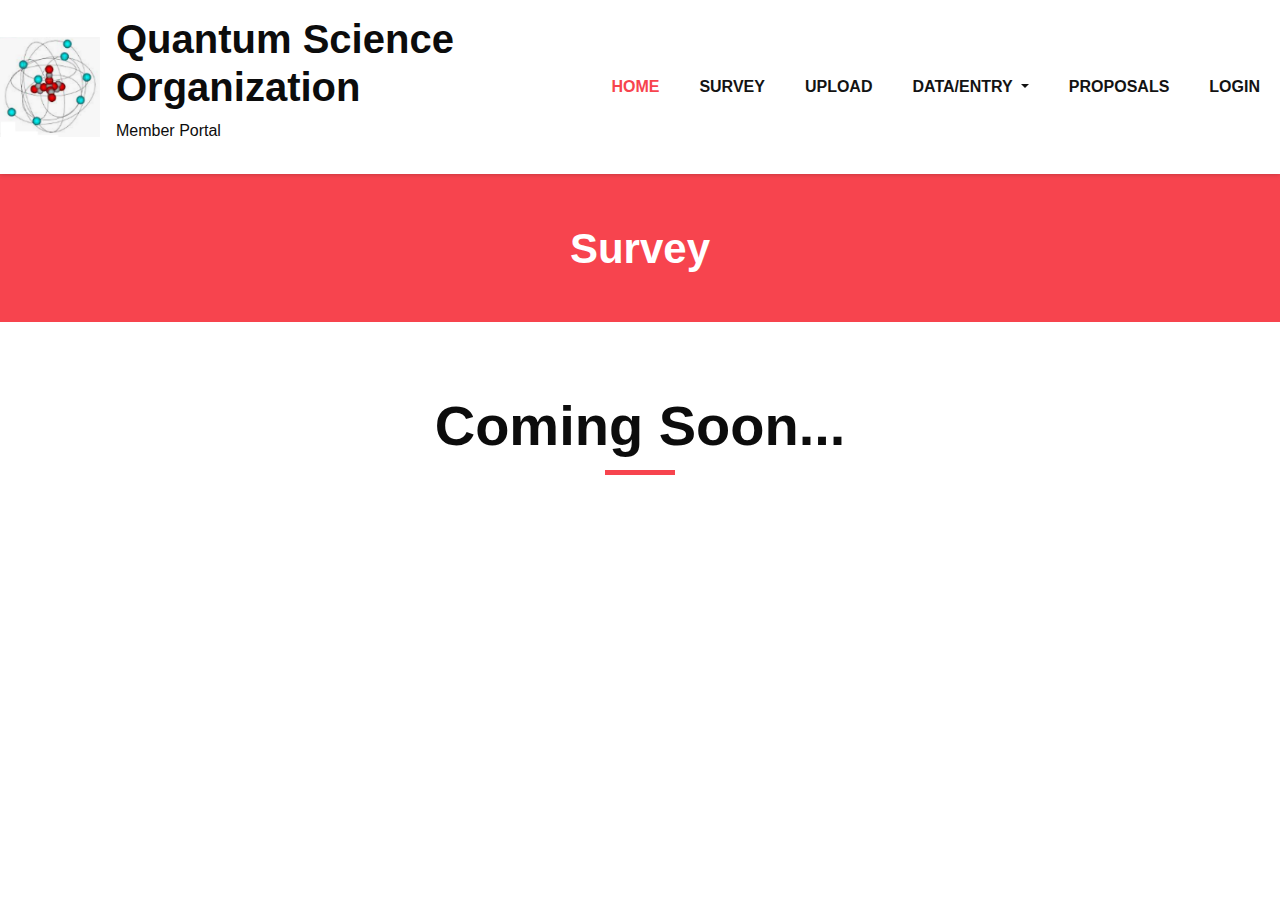
<file: survey.html>
<!DOCTYPE html>
<html>
   <head>
      <!-- Basic -->
      <meta charset="utf-8" />
      <meta http-equiv="X-UA-Compatible" content="IE=edge" />
      <!-- Mobile Metas -->
      <meta name="viewport" content="width=device-width, initial-scale=1, shrink-to-fit=no" />
      <!-- Site Metas -->
      <meta name="keywords" content="" />
      <meta name="description" content="" />
      <meta name="author" content="" />
      <link rel="shortcut icon" href="images/favicon.png" type="">
      <title>Famms - Fashion HTML Template</title>
      <!-- bootstrap core css -->
      <link rel="stylesheet" type="text/css" href="css/bootstrap.css" />
      <!-- font awesome style -->
      <link href="css/font-awesome.min.css" rel="stylesheet" />
      <!-- Custom styles for this template -->
      <link href="css/style.css" rel="stylesheet" />
      <!-- responsive style -->
      <link href="css/responsive.css" rel="stylesheet" />
   </head>
   <body class="sub_page">
      <div class="hero_area">
         <!-- header section strats -->
         <header class="header_section">
            <div>
               <nav class="navbar navbar-expand-lg custom_nav-container ">
                  <a class="navbar-brand" href="index.html"><img width="100" src="images/quantum-logo.png" alt="#"/></a>
                  <div><h1 class="site-title">Quantum Science Organization</h1>
                     <p>Member Portal</p></div>
                  <button class="navbar-toggler" type="button" data-toggle="collapse"
                          data-target="#navbarSupportedContent" aria-controls="navbarSupportedContent"
                          aria-expanded="false" aria-label="Toggle navigation">
                     <span class=""> </span>
                  </button>
                  <div class="collapse navbar-collapse" id="navbarSupportedContent">
                     <ul class="navbar-nav">
                        <li class="nav-item active">
                           <a class="nav-link" href="index.html">Home <span class="sr-only">(current)</span></a>
                        </li>
                        <li class="nav-item">
                           <a class="nav-link" href="survey.html">Survey</a>
                        </li>
                        <li class="nav-item">
                           <a class="nav-link" href="upload.html">Upload</a>
                        </li>
                        <li class="nav-item dropdown">
                           <a class="nav-link dropdown-toggle" href="#" data-toggle="dropdown" role="button"
                              aria-haspopup="true" aria-expanded="true"> <span class="nav-label">Data/Entry</span>
                              <span class="caret"></span></a>
                           <ul class="dropdown-menu">
                              <li><a href="products.html">Products/Prototypes</a></li>
                              <li><a href="profile.html">Profile</a></li>
                           </ul>
                        </li>
                        <li class="nav-item">
                           <a class="nav-link" href="proposals.html">Proposals</a>
                        </li>
                        <li class="nav-item">
                           <a class="nav-link" href="login.html">Login</a>
                        </li>

                     </ul>
                  </div>
               </nav>
            </div>
         </header>
         <!-- end header section -->
      </div>
      <!-- inner page section -->
      <section class="inner_page_head">
         <div class="container_fuild">
            <div class="row">
               <div class="col-md-12">
                  <div class="full">
                     <h3>Survey</h3>
                  </div>
               </div>
            </div>
         </div>
      </section>
      <!-- end inner page section -->
      <!-- why section -->
      <section class="why_section layout_padding">
         <div class="container">
            <div class="heading_container heading_center">
               <h2>
                  Coming Soon...
               </h2>
            </div>
         </div>
      </section>
      <!-- end arrival section -->
      <!-- footer section
      <footer class="footer_section">
         <div class="container">
            <div class="row">
               <div class="col-md-4 footer-col">
                  <div class="footer_contact">
                     <h4>
                        Reach at..
                     </h4>
                     <div class="contact_link_box">
                        <a href="">
                        <i class="fa fa-map-marker" aria-hidden="true"></i>
                        <span>
                        Location
                        </span>
                        </a>
                        <a href="">
                        <i class="fa fa-phone" aria-hidden="true"></i>
                        <span>
                        Call +01 1234567890
                        </span>
                        </a>
                        <a href="">
                        <i class="fa fa-envelope" aria-hidden="true"></i>
                        <span>
                        demo@gmail.com
                        </span>
                        </a>
                     </div>
                  </div>
               </div>
               <div class="col-md-4 footer-col">
                  <div class="footer_detail">
                     <a href="index.html" class="footer-logo">
                     Famms
                     </a>
                     <p>
                        Necessary, making this the first true generator on the Internet. It uses a dictionary of over 200 Latin words, combined with
                     </p>
                     <div class="footer_social">
                        <a href="">
                        <i class="fa fa-facebook" aria-hidden="true"></i>
                        </a>
                        <a href="">
                        <i class="fa fa-twitter" aria-hidden="true"></i>
                        </a>
                        <a href="">
                        <i class="fa fa-linkedin" aria-hidden="true"></i>
                        </a>
                        <a href="">
                        <i class="fa fa-instagram" aria-hidden="true"></i>
                        </a>
                        <a href="">
                        <i class="fa fa-pinterest" aria-hidden="true"></i>
                        </a>
                     </div>
                  </div>
               </div>
               <div class="col-md-4 footer-col">
                  <div class="map_container">
                     <div class="map">
                        <div id="googleMap"></div>
                     </div>
                  </div>
               </div>
            </div>
            <div class="footer-info">
               <div class="col-lg-7 mx-auto px-0">
                  <p>
                     &copy; <span id="displayYear"></span> All Rights Reserved By
                     <a href="https://html.design/">Free Html Templates</a><br>
         
                     Distributed By <a href="https://themewagon.com/" target="_blank">ThemeWagon</a>
                  </p>
               </div>
            </div>
         </div>
      </footer>
       footer section -->
      <!-- jQery -->
      <script src="js/jquery-3.4.1.min.js"></script>
      <!-- popper js -->
      <script src="js/popper.min.js"></script>
      <!-- bootstrap js -->
      <script src="js/bootstrap.js"></script>
      <!-- custom js -->
      <script src="js/custom.js"></script>
   </body>
</html>
</file>
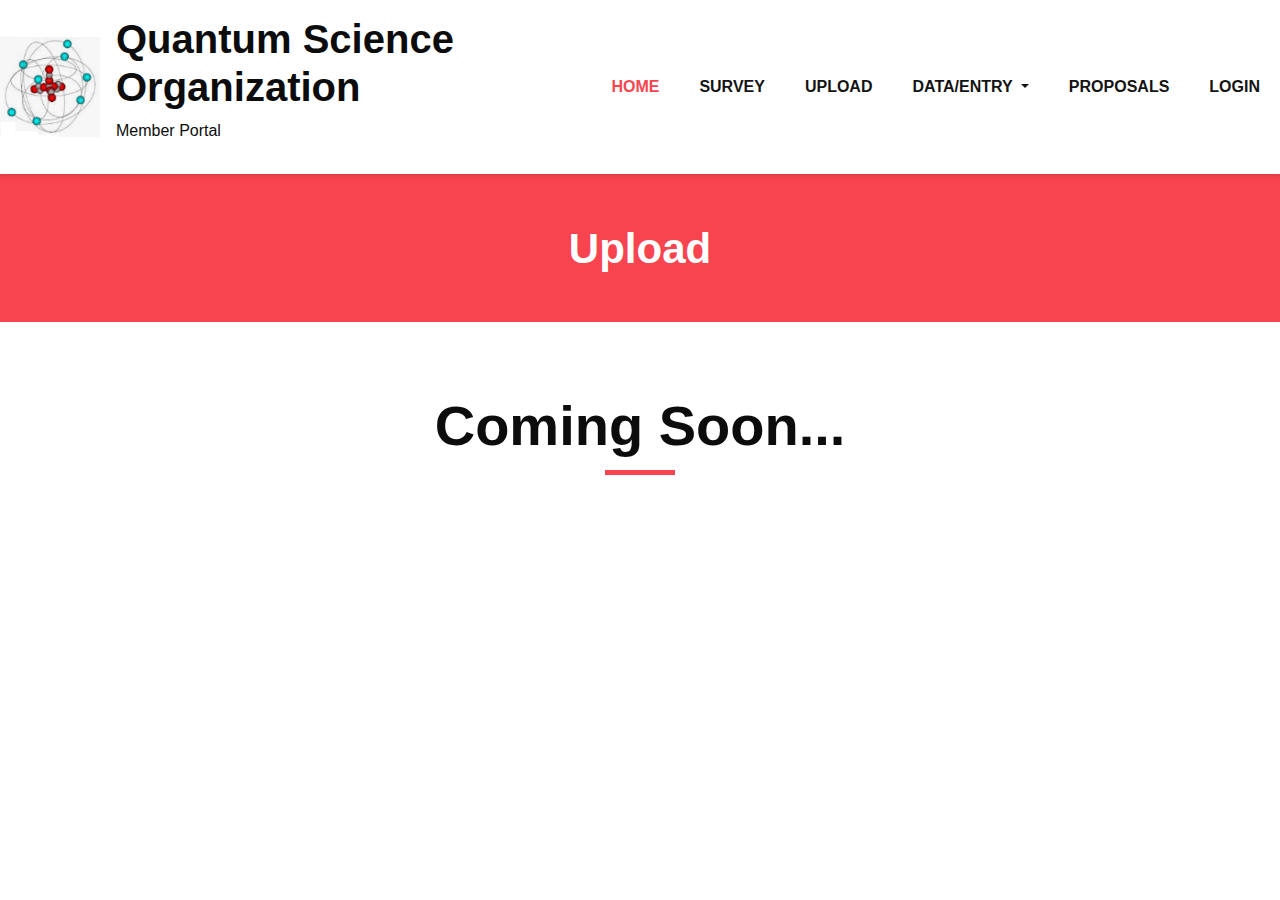
<file: upload.html>
<!DOCTYPE html>
<html>
   <head>
      <!-- Basic -->
      <meta charset="utf-8" />
      <meta http-equiv="X-UA-Compatible" content="IE=edge" />
      <!-- Mobile Metas -->
      <meta name="viewport" content="width=device-width, initial-scale=1, shrink-to-fit=no" />
      <!-- Site Metas -->
      <meta name="keywords" content="" />
      <meta name="description" content="" />
      <meta name="author" content="" />
      <link rel="shortcut icon" href="images/favicon.png" type="">
      <title>Famms - Fashion HTML Template</title>
      <!-- bootstrap core css -->
      <link rel="stylesheet" type="text/css" href="css/bootstrap.css" />
      <!-- font awesome style -->
      <link href="css/font-awesome.min.css" rel="stylesheet" />
      <!-- Custom styles for this template -->
      <link href="css/style.css" rel="stylesheet" />
      <!-- responsive style -->
      <link href="css/responsive.css" rel="stylesheet" />
   </head>
   <body class="sub_page">
      <div class="hero_area">
         <!-- header section strats -->
         <header class="header_section">
            <div>
               <nav class="navbar navbar-expand-lg custom_nav-container ">
                  <a class="navbar-brand" href="index.html"><img width="100" src="images/quantum-logo.png" alt="#"/></a>
                  <div><h1 class="site-title">Quantum Science Organization</h1>
                     <p>Member Portal</p></div>
                  <button class="navbar-toggler" type="button" data-toggle="collapse"
                          data-target="#navbarSupportedContent" aria-controls="navbarSupportedContent"
                          aria-expanded="false" aria-label="Toggle navigation">
                     <span class=""> </span>
                  </button>
                  <div class="collapse navbar-collapse" id="navbarSupportedContent">
                     <ul class="navbar-nav">
                        <li class="nav-item active">
                           <a class="nav-link" href="index.html">Home <span class="sr-only">(current)</span></a>
                        </li>
                        <li class="nav-item">
                           <a class="nav-link" href="survey.html">Survey</a>
                        </li>
                        <li class="nav-item">
                           <a class="nav-link" href="upload.html">Upload</a>
                        </li>
                        <li class="nav-item dropdown">
                           <a class="nav-link dropdown-toggle" href="#" data-toggle="dropdown" role="button"
                              aria-haspopup="true" aria-expanded="true"> <span class="nav-label">Data/Entry</span>
                              <span class="caret"></span></a>
                           <ul class="dropdown-menu">
                              <li><a href="products.html">Products/Prototypes</a></li>
                              <li><a href="profile.html">Profile</a></li>
                           </ul>
                        </li>
                        <li class="nav-item">
                           <a class="nav-link" href="proposals.html">Proposals</a>
                        </li>
                        <li class="nav-item">
                           <a class="nav-link" href="login.html">Login</a>
                        </li>

                     </ul>
                  </div>
               </nav>
            </div>
         </header>
         <!-- end header section -->
      </div>
      <!-- inner page section -->
      <section class="inner_page_head">
         <div class="container_fuild">
            <div class="row">
               <div class="col-md-12">
                  <div class="full">
                     <h3>Upload</h3>
                  </div>
               </div>
            </div>
         </div>
      </section>
      <!-- end inner page section -->
      <!-- why section -->
      <section class="why_section layout_padding">
         <div class="container">
            <div class="heading_container heading_center">
               <h2>
                  Coming Soon...
               </h2>
            </div>
         </div>
      </section>
      <!-- end arrival section -->
      <!-- footer section
      <footer class="footer_section">
         <div class="container">
            <div class="row">
               <div class="col-md-4 footer-col">
                  <div class="footer_contact">
                     <h4>
                        Reach at..
                     </h4>
                     <div class="contact_link_box">
                        <a href="">
                        <i class="fa fa-map-marker" aria-hidden="true"></i>
                        <span>
                        Location
                        </span>
                        </a>
                        <a href="">
                        <i class="fa fa-phone" aria-hidden="true"></i>
                        <span>
                        Call +01 1234567890
                        </span>
                        </a>
                        <a href="">
                        <i class="fa fa-envelope" aria-hidden="true"></i>
                        <span>
                        demo@gmail.com
                        </span>
                        </a>
                     </div>
                  </div>
               </div>
               <div class="col-md-4 footer-col">
                  <div class="footer_detail">
                     <a href="index.html" class="footer-logo">
                     Famms
                     </a>
                     <p>
                        Necessary, making this the first true generator on the Internet. It uses a dictionary of over 200 Latin words, combined with
                     </p>
                     <div class="footer_social">
                        <a href="">
                        <i class="fa fa-facebook" aria-hidden="true"></i>
                        </a>
                        <a href="">
                        <i class="fa fa-twitter" aria-hidden="true"></i>
                        </a>
                        <a href="">
                        <i class="fa fa-linkedin" aria-hidden="true"></i>
                        </a>
                        <a href="">
                        <i class="fa fa-instagram" aria-hidden="true"></i>
                        </a>
                        <a href="">
                        <i class="fa fa-pinterest" aria-hidden="true"></i>
                        </a>
                     </div>
                  </div>
               </div>
               <div class="col-md-4 footer-col">
                  <div class="map_container">
                     <div class="map">
                        <div id="googleMap"></div>
                     </div>
                  </div>
               </div>
            </div>
            <div class="footer-info">
               <div class="col-lg-7 mx-auto px-0">
                  <p>
                     &copy; <span id="displayYear"></span> All Rights Reserved By
                     <a href="https://html.design/">Free Html Templates</a><br>
         
                     Distributed By <a href="https://themewagon.com/" target="_blank">ThemeWagon</a>
                  </p>
               </div>
            </div>
         </div>
      </footer>
       footer section -->
      <!-- jQery -->
      <script src="js/jquery-3.4.1.min.js"></script>
      <!-- popper js -->
      <script src="js/popper.min.js"></script>
      <!-- bootstrap js -->
      <script src="js/bootstrap.js"></script>
      <!-- custom js -->
      <script src="js/custom.js"></script>
   </body>
</html>
</file>
<file: css/style.css>
@import url('https://fonts.googleapis.com/css2?family=Montserrat:ital,wght@0,100;0,200;0,300;0,400;0,500;0,600;0,700;0,800;0,900;1,100;1,200;1,300;1,400;1,500;1,600;1,700;1,800;1,900&display=swap');

* {
  box-sizing: border-box;
}
body {
  /*font-family: 'Montserrat', sans-serif;*/
  color: #0c0c0c;
  background-color: #ffffff;
  overflow-x: hidden;
}

.layout_padding {
  padding: 70px 0;
}

.layout_padding2 {
  padding: 75px 0;
}

.layout_padding2-top {
  padding-top: 75px;
}

.layout_padding2-bottom {
  padding-bottom: 75px;
}

.layout_padding-top {
  padding-top: 90px;
}

.layout_padding-bottom {
  padding-bottom: 90px;
}
.site-title{
    font-weight: 800;
}
h1,
h2 {
  /*font-family: 'Playfair Display', serif;*/
}

.heading_container {
  display: -webkit-box;
  display: -ms-flexbox;
  display: flex;
  -webkit-box-orient: vertical;
  -webkit-box-direction: normal;
      -ms-flex-direction: column;
          flex-direction: column;
  -webkit-box-align: start;
      -ms-flex-align: start;
          align-items: flex-start;
}

.heading_container h2 {
    position: relative;
    margin-bottom: 0;
    font-size: 3.5rem;
    font-weight: bold;
}

.heading_container h2::after {
    content: "";
    display: block;
    width: 70px;
    height: 5px;
    background: #f7444e;
    margin: 10px auto 10px;
}

.heading_container h2 span {
  color: #f7444e;
}

.heading_container p {
  margin-top: 10px;
  margin-bottom: 0;
}

.heading_container.heading_center {
  -webkit-box-align: center;
      -ms-flex-align: center;
          align-items: center;
  text-align: center;
}

a,
a:hover,
a:focus {
  text-decoration: none;
}

a:hover,
a:focus {
  color: initial;
}

.btn,
.btn:focus {
  outline: none !important;
  -webkit-box-shadow: none;
          box-shadow: none;
}

/*header section*/
.hero_area {
  position: relative;
  min-height: 100vh;
  display: -webkit-box;
  display: -ms-flexbox;
  display: flex;
  -webkit-box-orient: vertical;
  -webkit-box-direction: normal;
      -ms-flex-direction: column;
          flex-direction: column;
}

.sub_page .hero_area {
  min-height: auto;
  -webkit-box-shadow: 0 0 5px 0 rgba(0, 0, 0, 0.25);
          box-shadow: 0 0 5px 0 rgba(0, 0, 0, 0.25);
}

.header_section {
    padding: 15px 0;
}

.header_section .container-fluid {
  padding-right: 25px;
  padding-left: 25px;
}

.navbar-brand {
  /*font-family: 'Playfair Display', serif;*/
}

.navbar-brand span {
  font-weight: bold;
  font-size: 32px;
  color: #000000;
}

.custom_nav-container {
  padding: 0;
}

.custom_nav-container .navbar-nav {
  margin-left: auto;
}

.custom_nav-container .navbar-nav .nav-item .nav-link {
    padding: 5px 20px;
    color: #131313;
    text-align: center;
    text-transform: uppercase;
    border-radius: 5px;
    -webkit-transition: all 0.3s;
    transition: all 0.3s;
    font-weight: 700;
}

.custom_nav-container .navbar-nav .nav-item .nav-link svg {
  width: 17px;
  height: auto;
  fill: #000000;
  margin-bottom: 2px;
}

.custom_nav-container .navbar-nav .nav-item:hover .nav-link, .custom_nav-container .navbar-nav .nav-item.active .nav-link {
  color: #f7444e;
}

.custom_nav-container .navbar-nav .nav-item:hover .nav-link svg, .custom_nav-container .navbar-nav .nav-item.active .nav-link svg {
  fill: #f7444e;
}

.custom_nav-container .nav_search-btn {
  width: 35px;
  height: 35px;
  padding: 0;
  border: none;
  color: #000000;
}

.custom_nav-container .nav_search-btn:hover {
  color: #f7444e;
}

.custom_nav-container .navbar-toggler {
  outline: none;
}

.custom_nav-container .navbar-toggler {
  padding: 0;
  width: 37px;
  height: 42px;
  -webkit-transition: all 0.3s;
  transition: all 0.3s;
}

.custom_nav-container .navbar-toggler span {
  display: block;
  width: 35px;
  height: 4px;
  background-color: #000000;
  margin: 7px 0;
  -webkit-transition: all 0.3s;
  transition: all 0.3s;
  position: relative;
  border-radius: 5px;
  transition: all 0.3s;
}

.custom_nav-container .navbar-toggler span::before, .custom_nav-container .navbar-toggler span::after {
  content: "";
  position: absolute;
  left: 0;
  height: 100%;
  width: 100%;
  background-color: #000000;
  top: -10px;
  border-radius: 5px;
  -webkit-transition: all 0.3s;
  transition: all 0.3s;
}

.custom_nav-container .navbar-toggler span::after {
  top: 10px;
}

.custom_nav-container .navbar-toggler[aria-expanded="true"] {
  -webkit-transform: rotate(360deg);
          transform: rotate(360deg);
}

.custom_nav-container .navbar-toggler[aria-expanded="true"] span {
  -webkit-transform: rotate(45deg);
          transform: rotate(45deg);
}

.custom_nav-container .navbar-toggler[aria-expanded="true"] span::before, .custom_nav-container .navbar-toggler[aria-expanded="true"] span::after {
  -webkit-transform: rotate(90deg);
          transform: rotate(90deg);
  top: 0;
}

/*end header section*/
/* slider section */
.slider_section {
  -webkit-box-flex: 1;
      -ms-flex: 1;
          flex: 1;
  display: -webkit-box;
  display: -ms-flexbox;
  display: flex;
  -webkit-box-align: center;
      -ms-flex-align: center;
          align-items: center;
  position: relative;
  padding: 90px 0 75px 0;
}

.slider_section .row {
  -webkit-box-align: center;
      -ms-flex-align: center;
          align-items: center;
}

.slider_section #customCarousel1 {
  width: 100%;
  position: unset;
}

.slider_section .detail-box h1 {
    font-size: 4.5rem;
    font-weight: bold;
    margin-bottom: 15px;
    color: #002c3e;
    line-height: 70px;
}

.slider_section .detail-box h1 span {
  color: #f7444e;
}

.slider_section .detail-box p {
    font-size: 16px;
    margin-top: 20px;
    margin-bottom: 1.5rem;
}

.slider_section .detail-box a {
    display: inline-block;
    padding: 12px 45px;
    background-color: #f7444e;
    border: 1px solid #f7444e;
    color: #ffffff;
    border-radius: 0;
    -webkit-transition: all 0.3s;
    transition: all 0.3s;
    margin-top: 10px;
    font-weight: 700;
}

.slider_section .detail-box a:hover {
  background-color: transparent;
  color: #f7444e;
}

.slider_section .img-box img {
  width: 100%;
}

.slider_section .carousel-indicators {
  position: unset;
  margin: 0;
  margin-top: 45px;
  -webkit-box-pack: start;
      -ms-flex-pack: start;
          justify-content: flex-start;
  -webkit-box-align: center;
      -ms-flex-align: center;
          align-items: center;
}

.slider_section .carousel-indicators li {
  background-color: #ffffff;
  width: 12px;
  height: 12px;
  border-radius: 100%;
  opacity: 1;
}

.slider_section .carousel-indicators li.active {
  width: 20px;
  height: 20px;
  background-color: #f7444e;
}

.slider_bg_box {
  position: absolute;
  top: 0;
  left: 0;
  width: 100%;
  height: 100%;
  z-index: -1;
}

.slider_bg_box img {
  width: 100%;
  height: 100%;
  -o-object-fit: cover;
     object-fit: cover;
  -o-object-position: top right;
     object-position: top right;
}

.product_section .heading_container {
  margin-bottom: 20px;
}

.product_section .box {
    position: relative;
    margin-top: 25px;
    padding: 35px 35px;
    background-color: #f7f8f9;
    -webkit-transition: all .3s;
    transition: all .3s;
    overflow: hidden;
    box-shadow: 5px 5px 5px -5px rgba(0,0,0,.2);
    border: solid #fff 10px;
}

.product_section .box .img-box {
  display: -webkit-box;
  display: -ms-flexbox;
  display: flex;
  -webkit-box-pack: center;
      -ms-flex-pack: center;
          justify-content: center;
  -webkit-box-align: center;
      -ms-flex-align: center;
          align-items: center;
  height: 215px;
}

.product_section .box .img-box img {
  max-width: 100%;
  max-height: 160px;
  -webkit-transition: all .3s;
  transition: all .3s;
}

.product_section .box .detail-box {
  text-align: center;
  display: -webkit-box;
  display: -ms-flexbox;
  display: flex;
  -webkit-box-pack: justify;
      -ms-flex-pack: justify;
          justify-content: space-between;
}

.product_section .box .detail-box h5 {
  font-size: 18px;
  margin-top: 10px;
}

.product_section .box .detail-box h6 {
  margin-top: 10px;
  color: #002c3e;
  font-weight: 600;
}

.product_section .box:hover img {
  -webkit-transform: scale(1.1);
          transform: scale(1.1);
}

.product_section .box:hover .option_container {
  opacity: 1;
  visibility: visible;
  -webkit-transform: translateY(0);
          transform: translateY(0);
}
.arrival_section {
    background-color: #d4ced0;
}
.product_section .option_container {
  position: absolute;
  top: 0;
  left: 0;
  width: 100%;
  height: 100%;
  display: -webkit-box;
  display: -ms-flexbox;
  display: flex;
  -webkit-box-pack: center;
      -ms-flex-pack: center;
          justify-content: center;
  -webkit-box-align: center;
      -ms-flex-align: center;
          align-items: center;
  background-color: rgba(255, 255, 255, 0.6);
  z-index: 3;
  opacity: 0;
  visibility: hidden;
  -webkit-transition: all .2s;
  transition: all .2s;
  -webkit-transform: translateY(100%);
          transform: translateY(100%);
}

.product_section .options {
  display: -webkit-box;
  display: -ms-flexbox;
  display: flex;
  -webkit-box-orient: vertical;
  -webkit-box-direction: normal;
      -ms-flex-direction: column;
          flex-direction: column;
  -webkit-box-align: center;
      -ms-flex-align: center;
          align-items: center;
}

.product_section .options a {
  display: inline-block;
  padding: 8px 15px;
  border-radius: 30px;
  width: 165px;
  text-align: center;
  -webkit-transition: all .3s;
  transition: all .3s;
  margin: 5px 0;
}

.product_section .options .option1 {
  background-color: #f7444e;
  border: 1px solid #f7444e;
  color: #ffffff;
}

.product_section .options .option1:hover {
  background-color: transparent;
  color: #f7444e;
}

.product_section .options .option2 {
  background-color: #000000;
  border: 1px solid #000000;
  color: #ffffff;
}

.product_section .options .option2:hover {
  background-color: transparent;
  color: #000000;
}

.product_section .btn-box {
  display: -webkit-box;
  display: -ms-flexbox;
  display: flex;
  -webkit-box-pack: center;
      -ms-flex-pack: center;
          justify-content: center;
  margin-top: 45px;
}

.product_section .btn-box a {
  display: inline-block;
  padding: 10px 40px;
  background-color: #f7444e;
  border: 1px solid #f7444e;
  color: #ffffff;
  border-radius: 0;
  -webkit-transition: all 0.3s;
  transition: all 0.3s;
}

.product_section .btn-box a:hover {
  background-color: transparent;
  color: #f7444e;
}

.arrival_section .heading_container {
  color: #002c3e;
  margin-bottom: 10px;
}

.arrival_section .box {
  padding: 120px 45px;
  position: relative;
}

.arrival_section .arrival_bg_box {
    position: absolute;
    top: 0;
    left: 0;
    width: 100%;
    height: 100%;
    z-index: 3;
}

.arrival_section .arrival_bg_box img {
    width: 50%;
    height: 100%;
    -o-object-fit: cover;
    object-fit: cover;
    -o-object-position: top left;
    object-position: top left;
}

.arrival_section a {
  display: inline-block;
  padding: 10px 45px;
  background-color: #f7444e;
  border: 1px solid #f7444e;
  color: #ffffff;
  border-radius: 0;
  -webkit-transition: all 0.3s;
  transition: all 0.3s;
}

.arrival_section a:hover {
  background-color: transparent;
  color: #f7444e;
}

.why_section .box {
    text-align: center;
    margin-top: 45px;
    background-color: #002c3e;
    padding: 45px 50px;
    border-radius: 5px;
    color: #ffffff;
}

.detail-box h5 {
    font-size: 21px;
    font-weight: 700;
}

.remove_line_bt h2::after {
    display: none;
}

.why_section .box .img-box {
  margin-bottom: 15px;
}

.why_section .box .img-box svg {
  width: 55px;
  height: auto;
  fill: #ffffff;
}

.subscribe_section {
  text-align: left;
}

.subscribe_section .box {
  background-color: #d4ced0;
  padding: 75px 45px;
}

.subscribe_section .subscribe_form .heading_container {
  -webkit-box-pack: center;
      -ms-flex-pack: center;
          justify-content: center;
  color: #002c3e;
}

.subscribe_section .subscribe_form .heading_container h2 {
  padding: 0 25px;
}

.subscribe_section .subscribe_form form {
  display: -webkit-box;
  display: -ms-flexbox;
  display: flex;
  -webkit-box-orient: vertical;
  -webkit-box-direction: normal;
      -ms-flex-direction: column;
          flex-direction: column;
  -webkit-box-align: center;
      -ms-flex-align: center;
          align-items: center;
}

.subscribe_section .subscribe_form form input {
    width: 100%;
    height: 60px;
    border: none;
    border-radius: 90px;
    outline: none;
    padding: 5px 25px;
    background-color: #ffffff;
    margin-top: 15px;
    text-align: left;
}

.subscribe_section .subscribe_form form input::-webkit-input-placeholder {
  color: #171620;
}

.subscribe_section .subscribe_form form input:-ms-input-placeholder {
  color: #171620;
}

.subscribe_section .subscribe_form form input::-ms-input-placeholder {
  color: #171620;
}

.subscribe_section .subscribe_form form input::placeholder {
  color: #171620;
}

.subscribe_section .subscribe_form form button {
  display: inline-block;
  padding: 10px 45px;
  background-color: #f7444e;
  border: 1px solid #f7444e;
  color: #ffffff;
  border-radius: 35px;
  -webkit-transition: all 0.3s;
  transition: all 0.3s;
  text-transform: uppercase;
  margin-top: 35px;
  font-weight: 600;
  width: 100%;
  max-width: 285px;
}

.subscribe_section .subscribe_form form button:hover {
  background-color: transparent;
  color: #f7444e;
}

.client_section .box {
  display: -webkit-box;
  display: -ms-flexbox;
  display: flex;
  -webkit-box-orient: vertical;
  -webkit-box-direction: normal;
      -ms-flex-direction: column;
          flex-direction: column;
  -webkit-box-align: center;
      -ms-flex-align: center;
          align-items: center;
  text-align: center;
  margin-top: 55px;
}

.client_section .box .img_container {
    width: auto;
    height: auto;
    border-radius: 100%;
    display: -webkit-box;
    display: -ms-flexbox;
    display: flex;
    -webkit-box-pack: end;
    -ms-flex-pack: end;
    justify-content: flex-end;
    -webkit-box-align: center;
    -ms-flex-align: center;
    align-items: center;
    background-color: transparent;
}

.client_section .box .img_container .img-box {
    width: auto;
    height: auto;
    border-radius: 100%;
    display: -webkit-box;
    display: -ms-flexbox;
    display: flex;
    -webkit-box-pack: center;
    -ms-flex-pack: center;
    justify-content: center;
    -webkit-box-align: center;
    -ms-flex-align: center;
    align-items: center;
    background-color: #ffffff;
    margin-right: -1px;
}

.client_section .box .img_container .img-box .img_box-inner {
  width: 150px;
  height: 150px;
  border-radius: 100%;
  display: -webkit-box;
  display: -ms-flexbox;
  display: flex;
  -webkit-box-pack: center;
      -ms-flex-pack: center;
          justify-content: center;
  -webkit-box-align: center;
      -ms-flex-align: center;
          align-items: center;
  overflow: hidden;
}

.client_section .box .img_container .img-box .img_box-inner img {
  width: 100%;
}

.client_section .box .detail-box {
  margin-top: 25px;
}

.client_section .box .detail-box h5 {
  font-size: 20px;
  font-weight: 600;
}

.client_section .box .detail-box h6 {
  font-size: 15px;
  color: #999998;
}

.client_section .carousel-control-prev,
.client_section .carousel-control-next {
  top: 43%;
  -webkit-transform: translateY(-50%);
          transform: translateY(-50%);
  opacity: 1;
  width: auto;
  margin: 0 5px;
  width: 50px;
  height: 50px;
  opacity: 1;
  color: #ffffff;
  background-color: #f7444e;
  border-radius: 100%;
}

.client_section .carousel-control-prev:hover,
.client_section .carousel-control-next:hover {
  background-color: #212121;
}

.client_section .carousel-control-prev {
  left: 25%;
}

.client_section .carousel-control-next {
  right: 25%;
}

/* footer section*/
.footer_section {
  background-color: #002c3e;
  color: #ffffff;
  padding-top: 70px;
}

.footer_section {
    color: #ffffff;
    text-align: left;
}

.footer_section h4 {
  font-size: 28px;
}

.footer_section h4,
.footer_section .footer-logo {
  font-weight: 600;
  margin-bottom: 20px;
 /* font-family: 'Playfair Display', serif;*/
  text-align: left;
}

.footer_section .footer-col {
  margin-bottom: 30px;
}

.footer_section .footer_contact .contact_link_box {
  display: -webkit-box;
  display: -ms-flexbox;
  display: flex;
  -webkit-box-orient: vertical;
  -webkit-box-direction: normal;
      -ms-flex-direction: column;
          flex-direction: column;
}

.footer_section .footer_contact .contact_link_box a {
    margin: 10px 0;
    color: #ffffff;
}

.footer_section .footer_contact .contact_link_box a i {
  margin-right: 5px;
}

.footer_section .footer_contact .contact_link_box a:hover {
  color: #f7444e;
}

.footer_section .footer-logo {
  display: block;
  font-weight: bold;
  font-size: 32px;
  color: #ffffff;
}

.footer_section .footer_social {
    display: -webkit-box;
    display: -ms-flexbox;
    display: flex;
    -webkit-box-pack: start;
    -ms-flex-pack: center;
    justify-content: left;
    margin-top: 25px;
    margin-bottom: 10px;
}

.footer_section .footer_social a {
  display: -webkit-box;
  display: -ms-flexbox;
  display: flex;
  -webkit-box-pack: center;
      -ms-flex-pack: center;
          justify-content: center;
  -webkit-box-align: center;
      -ms-flex-align: center;
          align-items: center;
  color: #002c3e;
  width: 30px;
  height: 30px;
  border-radius: 100%;
  background-color: #ffffff;
  border-radius: 100%;
  margin: 0 2.5px;
  font-size: 18px;
}

.footer_section .footer_social a:hover {
  color: #f7444e;
}

.footer_section .map_container {
  width: 100%;
  height: 175px;
  overflow: hidden;
  display: -webkit-box;
  display: -ms-flexbox;
  display: flex;
  -webkit-box-align: stretch;
      -ms-flex-align: stretch;
          align-items: stretch;
}

.footer_section .map_container .map {
  height: 100%;
  -webkit-box-flex: 1;
      -ms-flex: 1;
          flex: 1;
}

.footer_section .map_container .map #googleMap {
  height: 100%;
}

.footer_section .footer-info {
  text-align: center;
  margin-top: 25px;
}

.footer_section .footer-info p {
    color: #ffffff;
    margin: 0;
    padding: 20px 0;
    border-top: 1px solid rgba(255,255,255,0.2);
}

.footer_section .footer-info p a {
  color: inherit;
}
/*# sourceMappingURL=style.css.map */

.heading_container.heading_center h3 {
    position: relative;
    margin-bottom: 15px;
    font-size: 2.5rem;
    font-weight: bold;
  /*  font-family: 'Playfair Display', serif;*/
}

li.nav-item ul {
    background: #fff;
    border: solid #000 2px;
    border-radius: 0;
    padding: 10px 20px;
    margin-left: 10px;
    margin-top: 10px;
    box-shadow: 4px 4px 0px 0 #000;
    width: 190px;
}

li.nav-item ul li {
    float: left;
    width: 100%;
    margin: 6px 0;
}

li.nav-item ul li a {
    color: #212529;
    font-size: 16px;
    font-weight: 500;
    letter-spacing: 0.2px;
    margin-top: 10px;
    transition: ease all 0.5s;
}

li.nav-item ul li a:hover, li.nav-item ul li a:focus {
    color: #f7444e;
}

.inner_page_head {
    background: #f7444e;
    text-align: center;
    color: #fff;
    padding-top: 50px;
    padding-bottom: 40px;
}

.inner_page_head h3 {
    font-size: 42px;
    font-weight: 800;
}

/** footer **/

footer {
    background: #f8f8f8;
    padding: 90px 0 70px;
}

.logo_footer {
    margin-bottom: 30px;
}

.information_f p {
    margin-bottom: 1.2rem;
    line-height: 25px;
    font-size: 15px;
}

.widget_menu h3 {
    font-size: 18px;
    font-weight: 700;
    text-transform: uppercase;
    letter-spacing: 0.2px;
    margin-bottom: 25px;
}

.widget_menu ul {
    list-style: none;
    padding: 0;
    margin: 0;
}

.widget_menu ul li {
    float: left;
    width: 100%;
}

.widget_menu ul li a {
    font-size: 15px;
    color: #000;
    margin-bottom: 0;
    float: left;
    width: 100%;
    margin-top: 5px;
}

.field {
    display: flex;
}

.widget_menu {
    float: left;
    width: 100%;
}

div.form_sub .field input[type="email"], div.form_sub .field input[type="email"]:hover, div.form_sub .field input[type="email"]:focus {
    padding: 10px 110px 10px 15px;
    border-radius: 0;
    border: solid #ccc 1px;
    font-size: 14px;
    position: relative;
    box-shadow: none;
    width: 100%;
    height: 48px;
}

.form_sub {
    position: relative;
}

.form_sub input[type="email"] + input[type="submit"] {
    position: absolute;
    right: 0;
    background: #f7444e;
    color: #fff;
    border: none;
    top: 0px;
    font-size: 14px;
    height: 48px;
    font-weight: 600;
    padding: 0 15px;
}

form input {
    background: #fff;
    border: solid #ccc 1px;
    padding: 15px 15px;
    width: 100%;
    font-size: 14px;
    margin-bottom: 20px;
    text-transform: capitalize;
    line-height: normal;
}

form textarea {
    background: #fff;
    border: solid #ccc 1px;
    padding: 15px 15px;
    width: 100%;
    min-height: 150px;
    font-size: 14px;
    margin-bottom: 20px;
    text-transform: capitalize;
    line-height: normal;
}

form input[type="submit"] {
    border: none;
    padding: 15px 45px;
    width: auto;
    font-size: 16px;
    text-transform: capitalize;
    line-height: normal;
    margin: 0 auto;
    display: flex;
    background: #333;
    color: #fff;
    font-weight: 600;
    transition: ease all 0.1s;
}

form input[type="submit"]:hover,
form input[type="submit"]:focus {
    background: #f7444e;
    color: #fff;
}

/** cpy **/

.cpy_ {
    background: #222;
    text-align: center;
    padding: 20px 0;
}

.cpy_ p {
    margin: 0;
    color: #fff;
    font-size: 15px;
    font-weight: 400;
}

.cpy_ p a {
    margin: 0;
    color: #f7444e;
    font-size: 15px;
    font-weight: 400;
}
</file>
<file: css/responsive.css>
@media (max-width: 1300px) {}

@media (max-width: 1120px) {}

@media (max-width: 992px) {
  .hero_area {
    min-height: auto;
  }

  .custom_nav-container .navbar-nav {
    padding-top: 15px;
    align-items: center;
  }


  .custom_nav-container .navbar-nav .nav-item .nav-link {
    padding: 5px 25px;
    margin: 5px 0;
  }

  .slider_section .carousel-indicators {
    margin-top: 45px;
  }

  .client_section .carousel-control-prev {
    left: 15%;
  }

  .client_section .carousel-control-next {
    right: 15%;
  }

}

@media (max-width: 767px) {

  .slider_bg_box img {
    -o-object-position: top center;
    object-position: top center;
  }

  .arrival_section .arrival_bg_box img {
    -o-object-position: top right;
    object-position: top right;
  }

  .client_section .carousel-control-prev {
    left: 5%;
  }

  .client_section .carousel-control-next {
    right: 5%;
  }

  .slider_section .detail-box,
  .about_section .detail-box {
    margin-bottom: 45px;
  }

  .about_section .row {
    flex-direction: column-reverse;
  }

  .subscribe_section .box,
  .arrival_section .box {
    padding: 75px 25px;
  }

  .subscribe_section .subscribe_form form button {
    margin-top: 15px;
  }
}

@media (max-width: 576px) {
  .heading_container h2 {
    font-size: 2.2rem;
  }
}

@media (max-width: 480px) {
  .heading_container h2 {
    font-size: 2rem;
  }

  .carousel_btn_box {
    display: flex;
    justify-content: center;
    margin-top: 25px;
  }

  .client_section .carousel-control-prev,
  .client_section .carousel-control-next {
    position: unset;
    transform: none;
  }
}

@media (max-width: 420px) {}

@media (max-width: 376px) {
  .slider_section .detail-box h1 {
    font-size: 3rem;
  }
}

@media (min-width: 1200px) {
  .container {
    max-width: 1170px;
  }
}
</file>
